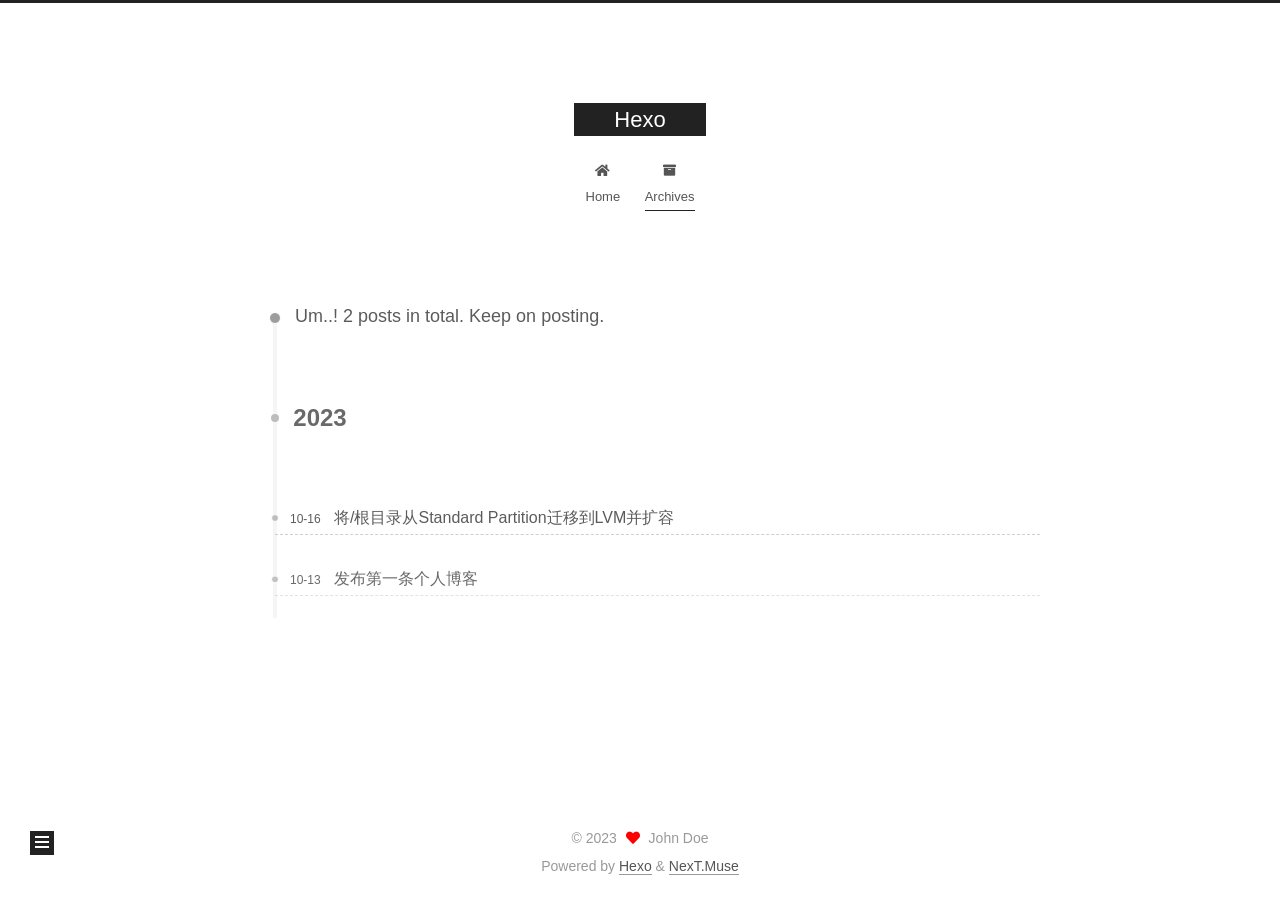
<file: archives/2023/index.html>
<!DOCTYPE html>
<html lang="en">
<head>
  <meta charset="UTF-8">
<meta name="viewport" content="width=device-width, initial-scale=1, maximum-scale=2">
<meta name="theme-color" content="#222">
<meta name="generator" content="Hexo 6.3.0">
  <link rel="apple-touch-icon" sizes="180x180" href="/images/apple-touch-icon-next.png">
  <link rel="icon" type="image/png" sizes="32x32" href="/images/favicon-32x32-next.png">
  <link rel="icon" type="image/png" sizes="16x16" href="/images/favicon-16x16-next.png">
  <link rel="mask-icon" href="/images/logo.svg" color="#222">

<link rel="stylesheet" href="/css/main.css">


<link rel="stylesheet" href="/lib/font-awesome/css/all.min.css">

<script id="hexo-configurations">
    var NexT = window.NexT || {};
    var CONFIG = {"hostname":"example.com","root":"/","scheme":"Muse","version":"7.8.0","exturl":false,"sidebar":{"position":"left","display":"post","padding":18,"offset":12,"onmobile":false},"copycode":{"enable":false,"show_result":false,"style":null},"back2top":{"enable":true,"sidebar":false,"scrollpercent":false},"bookmark":{"enable":false,"color":"#222","save":"auto"},"fancybox":false,"mediumzoom":false,"lazyload":false,"pangu":false,"comments":{"style":"tabs","active":null,"storage":true,"lazyload":false,"nav":null},"algolia":{"hits":{"per_page":10},"labels":{"input_placeholder":"Search for Posts","hits_empty":"We didn't find any results for the search: ${query}","hits_stats":"${hits} results found in ${time} ms"}},"localsearch":{"enable":false,"trigger":"auto","top_n_per_article":1,"unescape":false,"preload":false},"motion":{"enable":true,"async":false,"transition":{"post_block":"fadeIn","post_header":"slideDownIn","post_body":"slideDownIn","coll_header":"slideLeftIn","sidebar":"slideUpIn"}}};
  </script>

  <meta property="og:type" content="website">
<meta property="og:title" content="Hexo">
<meta property="og:url" content="http://example.com/archives/2023/index.html">
<meta property="og:site_name" content="Hexo">
<meta property="og:locale" content="en_US">
<meta property="article:author" content="John Doe">
<meta name="twitter:card" content="summary">

<link rel="canonical" href="http://example.com/archives/2023/">


<script id="page-configurations">
  // https://hexo.io/docs/variables.html
  CONFIG.page = {
    sidebar: "",
    isHome : false,
    isPost : false,
    lang   : 'en'
  };
</script>

  <title>Archive | Hexo</title>
  






  <noscript>
  <style>
  .use-motion .brand,
  .use-motion .menu-item,
  .sidebar-inner,
  .use-motion .post-block,
  .use-motion .pagination,
  .use-motion .comments,
  .use-motion .post-header,
  .use-motion .post-body,
  .use-motion .collection-header { opacity: initial; }

  .use-motion .site-title,
  .use-motion .site-subtitle {
    opacity: initial;
    top: initial;
  }

  .use-motion .logo-line-before i { left: initial; }
  .use-motion .logo-line-after i { right: initial; }
  </style>
</noscript>

</head>

<body itemscope itemtype="http://schema.org/WebPage">
  <div class="container use-motion">
    <div class="headband"></div>

    <header class="header" itemscope itemtype="http://schema.org/WPHeader">
      <div class="header-inner"><div class="site-brand-container">
  <div class="site-nav-toggle">
    <div class="toggle" aria-label="Toggle navigation bar">
      <span class="toggle-line toggle-line-first"></span>
      <span class="toggle-line toggle-line-middle"></span>
      <span class="toggle-line toggle-line-last"></span>
    </div>
  </div>

  <div class="site-meta">

    <a href="/" class="brand" rel="start">
      <span class="logo-line-before"><i></i></span>
      <h1 class="site-title">Hexo</h1>
      <span class="logo-line-after"><i></i></span>
    </a>
  </div>

  <div class="site-nav-right">
    <div class="toggle popup-trigger">
    </div>
  </div>
</div>




<nav class="site-nav">
  <ul id="menu" class="main-menu menu">
        <li class="menu-item menu-item-home">

    <a href="/" rel="section"><i class="fa fa-home fa-fw"></i>Home</a>

  </li>
        <li class="menu-item menu-item-archives">

    <a href="/archives/" rel="section"><i class="fa fa-archive fa-fw"></i>Archives</a>

  </li>
  </ul>
</nav>




</div>
    </header>

    
  <div class="back-to-top">
    <i class="fa fa-arrow-up"></i>
    <span>0%</span>
  </div>


    <main class="main">
      <div class="main-inner">
        <div class="content-wrap">
          

          <div class="content archive">
            

  
  
  
  <div class="post-block">
    <div class="posts-collapse">
      <div class="collection-title">
        <span class="collection-header">Um..! 2 posts in total. Keep on posting.</span>
      </div>

      
    <div class="collection-year">
      <span class="collection-header">2023</span>
    </div>

  <article itemscope itemtype="http://schema.org/Article">
    <header class="post-header">

      <div class="post-meta">
        <time itemprop="dateCreated"
              datetime="2023-10-16T13:53:46+08:00"
              content="2023-10-16">
          10-16
        </time>
      </div>

      <div class="post-title">
          <a class="post-title-link" href="/2023/10/16/%E5%B0%86%E6%A0%B9%E7%9B%AE%E5%BD%95%E4%BB%8E%E6%A0%87%E5%87%86%E5%88%86%E5%8C%BA%E8%BF%81%E7%A7%BB%E5%88%B0LVM%E5%B9%B6%E6%89%A9%E5%AE%B9%E7%A3%81%E7%9B%98/" itemprop="url">
            <span itemprop="name">将/根目录从Standard Partition迁移到LVM并扩容</span>
          </a>
      </div>

    </header>
  </article>

  <article itemscope itemtype="http://schema.org/Article">
    <header class="post-header">

      <div class="post-meta">
        <time itemprop="dateCreated"
              datetime="2023-10-13T09:36:25+08:00"
              content="2023-10-13">
          10-13
        </time>
      </div>

      <div class="post-title">
          <a class="post-title-link" href="/2023/10/13/%E5%8F%91%E5%B8%83%E7%AC%AC%E4%B8%80%E6%9D%A1%E4%B8%AA%E4%BA%BA%E5%8D%9A%E5%AE%A2/" itemprop="url">
            <span itemprop="name">发布第一条个人博客</span>
          </a>
      </div>

    </header>
  </article>


    </div>
  </div>
  
  
  

  



          </div>
          

<script>
  window.addEventListener('tabs:register', () => {
    let { activeClass } = CONFIG.comments;
    if (CONFIG.comments.storage) {
      activeClass = localStorage.getItem('comments_active') || activeClass;
    }
    if (activeClass) {
      let activeTab = document.querySelector(`a[href="#comment-${activeClass}"]`);
      if (activeTab) {
        activeTab.click();
      }
    }
  });
  if (CONFIG.comments.storage) {
    window.addEventListener('tabs:click', event => {
      if (!event.target.matches('.tabs-comment .tab-content .tab-pane')) return;
      let commentClass = event.target.classList[1];
      localStorage.setItem('comments_active', commentClass);
    });
  }
</script>

        </div>
          
  
  <div class="toggle sidebar-toggle">
    <span class="toggle-line toggle-line-first"></span>
    <span class="toggle-line toggle-line-middle"></span>
    <span class="toggle-line toggle-line-last"></span>
  </div>

  <aside class="sidebar">
    <div class="sidebar-inner">

      <ul class="sidebar-nav motion-element">
        <li class="sidebar-nav-toc">
          Table of Contents
        </li>
        <li class="sidebar-nav-overview">
          Overview
        </li>
      </ul>

      <!--noindex-->
      <div class="post-toc-wrap sidebar-panel">
      </div>
      <!--/noindex-->

      <div class="site-overview-wrap sidebar-panel">
        <div class="site-author motion-element" itemprop="author" itemscope itemtype="http://schema.org/Person">
  <p class="site-author-name" itemprop="name">John Doe</p>
  <div class="site-description" itemprop="description"></div>
</div>
<div class="site-state-wrap motion-element">
  <nav class="site-state">
      <div class="site-state-item site-state-posts">
          <a href="/archives/">
        
          <span class="site-state-item-count">2</span>
          <span class="site-state-item-name">posts</span>
        </a>
      </div>
  </nav>
</div>



      </div>

    </div>
  </aside>
  <div id="sidebar-dimmer"></div>


      </div>
    </main>

    <footer class="footer">
      <div class="footer-inner">
        

        

<div class="copyright">
  
  &copy; 
  <span itemprop="copyrightYear">2023</span>
  <span class="with-love">
    <i class="fa fa-heart"></i>
  </span>
  <span class="author" itemprop="copyrightHolder">John Doe</span>
</div>
  <div class="powered-by">Powered by <a href="https://hexo.io/" class="theme-link" rel="noopener" target="_blank">Hexo</a> & <a href="https://muse.theme-next.org/" class="theme-link" rel="noopener" target="_blank">NexT.Muse</a>
  </div>

        








      </div>
    </footer>
  </div>

  
  <script src="/lib/anime.min.js"></script>
  <script src="/lib/velocity/velocity.min.js"></script>
  <script src="/lib/velocity/velocity.ui.min.js"></script>

<script src="/js/utils.js"></script>

<script src="/js/motion.js"></script>


<script src="/js/schemes/muse.js"></script>


<script src="/js/next-boot.js"></script>




  















  

  

</body>
</html>
</file>
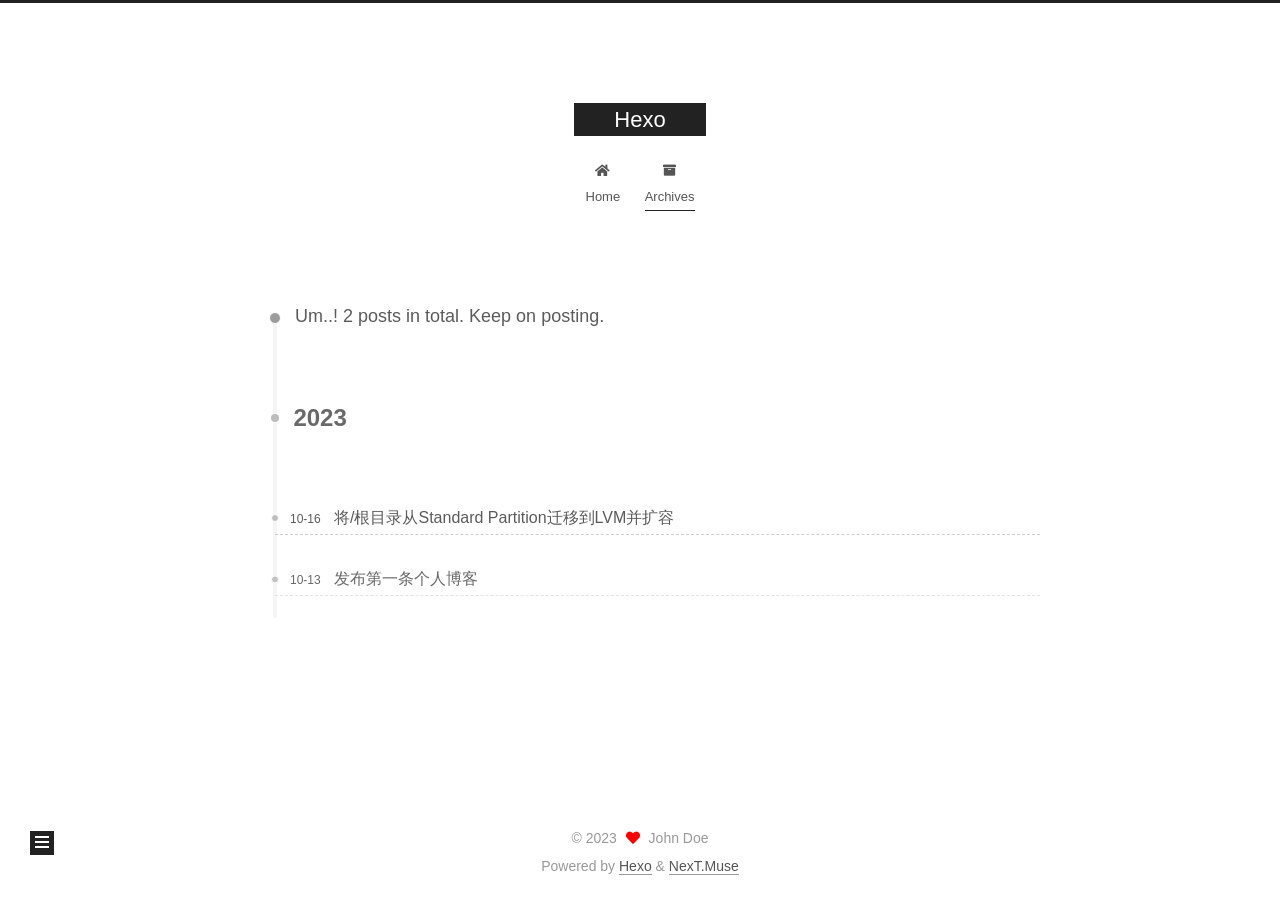
<file: archives/2023/10/index.html>
<!DOCTYPE html>
<html lang="en">
<head>
  <meta charset="UTF-8">
<meta name="viewport" content="width=device-width, initial-scale=1, maximum-scale=2">
<meta name="theme-color" content="#222">
<meta name="generator" content="Hexo 6.3.0">
  <link rel="apple-touch-icon" sizes="180x180" href="/images/apple-touch-icon-next.png">
  <link rel="icon" type="image/png" sizes="32x32" href="/images/favicon-32x32-next.png">
  <link rel="icon" type="image/png" sizes="16x16" href="/images/favicon-16x16-next.png">
  <link rel="mask-icon" href="/images/logo.svg" color="#222">

<link rel="stylesheet" href="/css/main.css">


<link rel="stylesheet" href="/lib/font-awesome/css/all.min.css">

<script id="hexo-configurations">
    var NexT = window.NexT || {};
    var CONFIG = {"hostname":"example.com","root":"/","scheme":"Muse","version":"7.8.0","exturl":false,"sidebar":{"position":"left","display":"post","padding":18,"offset":12,"onmobile":false},"copycode":{"enable":false,"show_result":false,"style":null},"back2top":{"enable":true,"sidebar":false,"scrollpercent":false},"bookmark":{"enable":false,"color":"#222","save":"auto"},"fancybox":false,"mediumzoom":false,"lazyload":false,"pangu":false,"comments":{"style":"tabs","active":null,"storage":true,"lazyload":false,"nav":null},"algolia":{"hits":{"per_page":10},"labels":{"input_placeholder":"Search for Posts","hits_empty":"We didn't find any results for the search: ${query}","hits_stats":"${hits} results found in ${time} ms"}},"localsearch":{"enable":false,"trigger":"auto","top_n_per_article":1,"unescape":false,"preload":false},"motion":{"enable":true,"async":false,"transition":{"post_block":"fadeIn","post_header":"slideDownIn","post_body":"slideDownIn","coll_header":"slideLeftIn","sidebar":"slideUpIn"}}};
  </script>

  <meta property="og:type" content="website">
<meta property="og:title" content="Hexo">
<meta property="og:url" content="http://example.com/archives/2023/10/index.html">
<meta property="og:site_name" content="Hexo">
<meta property="og:locale" content="en_US">
<meta property="article:author" content="John Doe">
<meta name="twitter:card" content="summary">

<link rel="canonical" href="http://example.com/archives/2023/10/">


<script id="page-configurations">
  // https://hexo.io/docs/variables.html
  CONFIG.page = {
    sidebar: "",
    isHome : false,
    isPost : false,
    lang   : 'en'
  };
</script>

  <title>Archive | Hexo</title>
  






  <noscript>
  <style>
  .use-motion .brand,
  .use-motion .menu-item,
  .sidebar-inner,
  .use-motion .post-block,
  .use-motion .pagination,
  .use-motion .comments,
  .use-motion .post-header,
  .use-motion .post-body,
  .use-motion .collection-header { opacity: initial; }

  .use-motion .site-title,
  .use-motion .site-subtitle {
    opacity: initial;
    top: initial;
  }

  .use-motion .logo-line-before i { left: initial; }
  .use-motion .logo-line-after i { right: initial; }
  </style>
</noscript>

</head>

<body itemscope itemtype="http://schema.org/WebPage">
  <div class="container use-motion">
    <div class="headband"></div>

    <header class="header" itemscope itemtype="http://schema.org/WPHeader">
      <div class="header-inner"><div class="site-brand-container">
  <div class="site-nav-toggle">
    <div class="toggle" aria-label="Toggle navigation bar">
      <span class="toggle-line toggle-line-first"></span>
      <span class="toggle-line toggle-line-middle"></span>
      <span class="toggle-line toggle-line-last"></span>
    </div>
  </div>

  <div class="site-meta">

    <a href="/" class="brand" rel="start">
      <span class="logo-line-before"><i></i></span>
      <h1 class="site-title">Hexo</h1>
      <span class="logo-line-after"><i></i></span>
    </a>
  </div>

  <div class="site-nav-right">
    <div class="toggle popup-trigger">
    </div>
  </div>
</div>




<nav class="site-nav">
  <ul id="menu" class="main-menu menu">
        <li class="menu-item menu-item-home">

    <a href="/" rel="section"><i class="fa fa-home fa-fw"></i>Home</a>

  </li>
        <li class="menu-item menu-item-archives">

    <a href="/archives/" rel="section"><i class="fa fa-archive fa-fw"></i>Archives</a>

  </li>
  </ul>
</nav>




</div>
    </header>

    
  <div class="back-to-top">
    <i class="fa fa-arrow-up"></i>
    <span>0%</span>
  </div>


    <main class="main">
      <div class="main-inner">
        <div class="content-wrap">
          

          <div class="content archive">
            

  
  
  
  <div class="post-block">
    <div class="posts-collapse">
      <div class="collection-title">
        <span class="collection-header">Um..! 2 posts in total. Keep on posting.</span>
      </div>

      
    <div class="collection-year">
      <span class="collection-header">2023</span>
    </div>

  <article itemscope itemtype="http://schema.org/Article">
    <header class="post-header">

      <div class="post-meta">
        <time itemprop="dateCreated"
              datetime="2023-10-16T13:53:46+08:00"
              content="2023-10-16">
          10-16
        </time>
      </div>

      <div class="post-title">
          <a class="post-title-link" href="/2023/10/16/%E5%B0%86%E6%A0%B9%E7%9B%AE%E5%BD%95%E4%BB%8E%E6%A0%87%E5%87%86%E5%88%86%E5%8C%BA%E8%BF%81%E7%A7%BB%E5%88%B0LVM%E5%B9%B6%E6%89%A9%E5%AE%B9%E7%A3%81%E7%9B%98/" itemprop="url">
            <span itemprop="name">将/根目录从Standard Partition迁移到LVM并扩容</span>
          </a>
      </div>

    </header>
  </article>

  <article itemscope itemtype="http://schema.org/Article">
    <header class="post-header">

      <div class="post-meta">
        <time itemprop="dateCreated"
              datetime="2023-10-13T09:36:25+08:00"
              content="2023-10-13">
          10-13
        </time>
      </div>

      <div class="post-title">
          <a class="post-title-link" href="/2023/10/13/%E5%8F%91%E5%B8%83%E7%AC%AC%E4%B8%80%E6%9D%A1%E4%B8%AA%E4%BA%BA%E5%8D%9A%E5%AE%A2/" itemprop="url">
            <span itemprop="name">发布第一条个人博客</span>
          </a>
      </div>

    </header>
  </article>


    </div>
  </div>
  
  
  

  



          </div>
          

<script>
  window.addEventListener('tabs:register', () => {
    let { activeClass } = CONFIG.comments;
    if (CONFIG.comments.storage) {
      activeClass = localStorage.getItem('comments_active') || activeClass;
    }
    if (activeClass) {
      let activeTab = document.querySelector(`a[href="#comment-${activeClass}"]`);
      if (activeTab) {
        activeTab.click();
      }
    }
  });
  if (CONFIG.comments.storage) {
    window.addEventListener('tabs:click', event => {
      if (!event.target.matches('.tabs-comment .tab-content .tab-pane')) return;
      let commentClass = event.target.classList[1];
      localStorage.setItem('comments_active', commentClass);
    });
  }
</script>

        </div>
          
  
  <div class="toggle sidebar-toggle">
    <span class="toggle-line toggle-line-first"></span>
    <span class="toggle-line toggle-line-middle"></span>
    <span class="toggle-line toggle-line-last"></span>
  </div>

  <aside class="sidebar">
    <div class="sidebar-inner">

      <ul class="sidebar-nav motion-element">
        <li class="sidebar-nav-toc">
          Table of Contents
        </li>
        <li class="sidebar-nav-overview">
          Overview
        </li>
      </ul>

      <!--noindex-->
      <div class="post-toc-wrap sidebar-panel">
      </div>
      <!--/noindex-->

      <div class="site-overview-wrap sidebar-panel">
        <div class="site-author motion-element" itemprop="author" itemscope itemtype="http://schema.org/Person">
  <p class="site-author-name" itemprop="name">John Doe</p>
  <div class="site-description" itemprop="description"></div>
</div>
<div class="site-state-wrap motion-element">
  <nav class="site-state">
      <div class="site-state-item site-state-posts">
          <a href="/archives/">
        
          <span class="site-state-item-count">2</span>
          <span class="site-state-item-name">posts</span>
        </a>
      </div>
  </nav>
</div>



      </div>

    </div>
  </aside>
  <div id="sidebar-dimmer"></div>


      </div>
    </main>

    <footer class="footer">
      <div class="footer-inner">
        

        

<div class="copyright">
  
  &copy; 
  <span itemprop="copyrightYear">2023</span>
  <span class="with-love">
    <i class="fa fa-heart"></i>
  </span>
  <span class="author" itemprop="copyrightHolder">John Doe</span>
</div>
  <div class="powered-by">Powered by <a href="https://hexo.io/" class="theme-link" rel="noopener" target="_blank">Hexo</a> & <a href="https://muse.theme-next.org/" class="theme-link" rel="noopener" target="_blank">NexT.Muse</a>
  </div>

        








      </div>
    </footer>
  </div>

  
  <script src="/lib/anime.min.js"></script>
  <script src="/lib/velocity/velocity.min.js"></script>
  <script src="/lib/velocity/velocity.ui.min.js"></script>

<script src="/js/utils.js"></script>

<script src="/js/motion.js"></script>


<script src="/js/schemes/muse.js"></script>


<script src="/js/next-boot.js"></script>




  















  

  

</body>
</html>
</file>
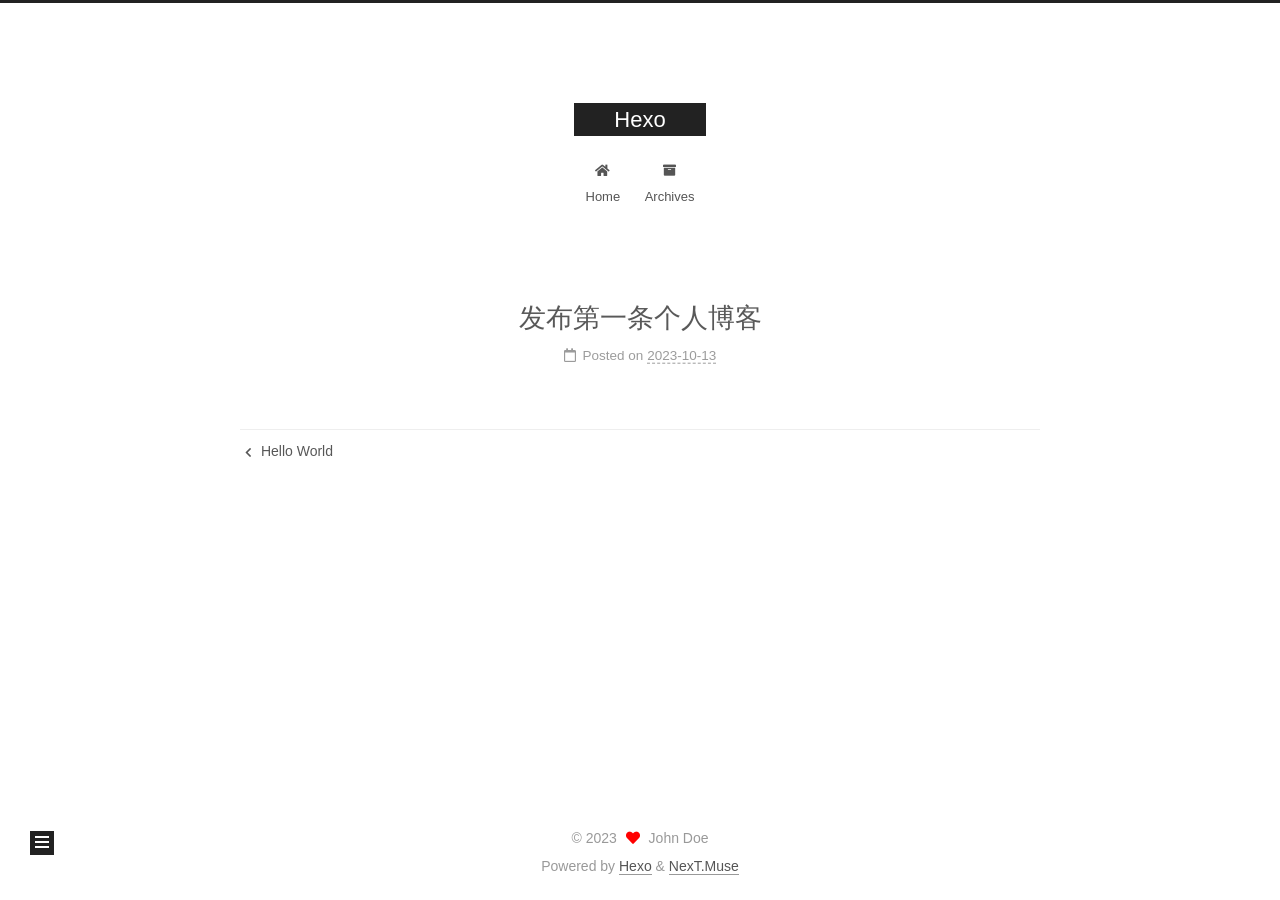
<file: 2023/10/13/title 发布第一条个人博客/index.html>
<!DOCTYPE html>
<html lang="en">
<head>
  <meta charset="UTF-8">
<meta name="viewport" content="width=device-width, initial-scale=1, maximum-scale=2">
<meta name="theme-color" content="#222">
<meta name="generator" content="Hexo 6.3.0">
  <link rel="apple-touch-icon" sizes="180x180" href="/images/apple-touch-icon-next.png">
  <link rel="icon" type="image/png" sizes="32x32" href="/images/favicon-32x32-next.png">
  <link rel="icon" type="image/png" sizes="16x16" href="/images/favicon-16x16-next.png">
  <link rel="mask-icon" href="/images/logo.svg" color="#222">

<link rel="stylesheet" href="/css/main.css">


<link rel="stylesheet" href="/lib/font-awesome/css/all.min.css">

<script id="hexo-configurations">
    var NexT = window.NexT || {};
    var CONFIG = {"hostname":"example.com","root":"/","scheme":"Muse","version":"7.8.0","exturl":false,"sidebar":{"position":"left","display":"post","padding":18,"offset":12,"onmobile":false},"copycode":{"enable":false,"show_result":false,"style":null},"back2top":{"enable":true,"sidebar":false,"scrollpercent":false},"bookmark":{"enable":false,"color":"#222","save":"auto"},"fancybox":false,"mediumzoom":false,"lazyload":false,"pangu":false,"comments":{"style":"tabs","active":null,"storage":true,"lazyload":false,"nav":null},"algolia":{"hits":{"per_page":10},"labels":{"input_placeholder":"Search for Posts","hits_empty":"We didn't find any results for the search: ${query}","hits_stats":"${hits} results found in ${time} ms"}},"localsearch":{"enable":false,"trigger":"auto","top_n_per_article":1,"unescape":false,"preload":false},"motion":{"enable":true,"async":false,"transition":{"post_block":"fadeIn","post_header":"slideDownIn","post_body":"slideDownIn","coll_header":"slideLeftIn","sidebar":"slideUpIn"}}};
  </script>

  <meta property="og:type" content="article">
<meta property="og:title" content="发布第一条个人博客">
<meta property="og:url" content="http://example.com/2023/10/13/title%20%E5%8F%91%E5%B8%83%E7%AC%AC%E4%B8%80%E6%9D%A1%E4%B8%AA%E4%BA%BA%E5%8D%9A%E5%AE%A2/index.html">
<meta property="og:site_name" content="Hexo">
<meta property="og:locale" content="en_US">
<meta property="article:published_time" content="2023-10-13T01:36:25.548Z">
<meta property="article:modified_time" content="2023-10-13T01:36:25.549Z">
<meta property="article:author" content="John Doe">
<meta name="twitter:card" content="summary">

<link rel="canonical" href="http://example.com/2023/10/13/title%20%E5%8F%91%E5%B8%83%E7%AC%AC%E4%B8%80%E6%9D%A1%E4%B8%AA%E4%BA%BA%E5%8D%9A%E5%AE%A2/">


<script id="page-configurations">
  // https://hexo.io/docs/variables.html
  CONFIG.page = {
    sidebar: "",
    isHome : false,
    isPost : true,
    lang   : 'en'
  };
</script>

  <title>发布第一条个人博客 | Hexo</title>
  






  <noscript>
  <style>
  .use-motion .brand,
  .use-motion .menu-item,
  .sidebar-inner,
  .use-motion .post-block,
  .use-motion .pagination,
  .use-motion .comments,
  .use-motion .post-header,
  .use-motion .post-body,
  .use-motion .collection-header { opacity: initial; }

  .use-motion .site-title,
  .use-motion .site-subtitle {
    opacity: initial;
    top: initial;
  }

  .use-motion .logo-line-before i { left: initial; }
  .use-motion .logo-line-after i { right: initial; }
  </style>
</noscript>

</head>

<body itemscope itemtype="http://schema.org/WebPage">
  <div class="container use-motion">
    <div class="headband"></div>

    <header class="header" itemscope itemtype="http://schema.org/WPHeader">
      <div class="header-inner"><div class="site-brand-container">
  <div class="site-nav-toggle">
    <div class="toggle" aria-label="Toggle navigation bar">
      <span class="toggle-line toggle-line-first"></span>
      <span class="toggle-line toggle-line-middle"></span>
      <span class="toggle-line toggle-line-last"></span>
    </div>
  </div>

  <div class="site-meta">

    <a href="/" class="brand" rel="start">
      <span class="logo-line-before"><i></i></span>
      <h1 class="site-title">Hexo</h1>
      <span class="logo-line-after"><i></i></span>
    </a>
  </div>

  <div class="site-nav-right">
    <div class="toggle popup-trigger">
    </div>
  </div>
</div>




<nav class="site-nav">
  <ul id="menu" class="main-menu menu">
        <li class="menu-item menu-item-home">

    <a href="/" rel="section"><i class="fa fa-home fa-fw"></i>Home</a>

  </li>
        <li class="menu-item menu-item-archives">

    <a href="/archives/" rel="section"><i class="fa fa-archive fa-fw"></i>Archives</a>

  </li>
  </ul>
</nav>




</div>
    </header>

    
  <div class="back-to-top">
    <i class="fa fa-arrow-up"></i>
    <span>0%</span>
  </div>


    <main class="main">
      <div class="main-inner">
        <div class="content-wrap">
          

          <div class="content post posts-expand">
            

    
  
  
  <article itemscope itemtype="http://schema.org/Article" class="post-block" lang="en">
    <link itemprop="mainEntityOfPage" href="http://example.com/2023/10/13/title%20%E5%8F%91%E5%B8%83%E7%AC%AC%E4%B8%80%E6%9D%A1%E4%B8%AA%E4%BA%BA%E5%8D%9A%E5%AE%A2/">

    <span hidden itemprop="author" itemscope itemtype="http://schema.org/Person">
      <meta itemprop="image" content="/images/avatar.gif">
      <meta itemprop="name" content="John Doe">
      <meta itemprop="description" content="">
    </span>

    <span hidden itemprop="publisher" itemscope itemtype="http://schema.org/Organization">
      <meta itemprop="name" content="Hexo">
    </span>
      <header class="post-header">
        <h1 class="post-title" itemprop="name headline">
          发布第一条个人博客
        </h1>

        <div class="post-meta">
            <span class="post-meta-item">
              <span class="post-meta-item-icon">
                <i class="far fa-calendar"></i>
              </span>
              <span class="post-meta-item-text">Posted on</span>

              <time title="Created: 2023-10-13 09:36:25" itemprop="dateCreated datePublished" datetime="2023-10-13T09:36:25+08:00">2023-10-13</time>
            </span>

          

        </div>
      </header>

    
    
    
    <div class="post-body" itemprop="articleBody">

      
        
    </div>

    
    
    

      <footer class="post-footer">

        


        
    <div class="post-nav">
      <div class="post-nav-item">
    <a href="/2023/10/13/hello-world/" rel="prev" title="Hello World">
      <i class="fa fa-chevron-left"></i> Hello World
    </a></div>
      <div class="post-nav-item"></div>
    </div>
      </footer>
    
  </article>
  
  
  



          </div>
          

<script>
  window.addEventListener('tabs:register', () => {
    let { activeClass } = CONFIG.comments;
    if (CONFIG.comments.storage) {
      activeClass = localStorage.getItem('comments_active') || activeClass;
    }
    if (activeClass) {
      let activeTab = document.querySelector(`a[href="#comment-${activeClass}"]`);
      if (activeTab) {
        activeTab.click();
      }
    }
  });
  if (CONFIG.comments.storage) {
    window.addEventListener('tabs:click', event => {
      if (!event.target.matches('.tabs-comment .tab-content .tab-pane')) return;
      let commentClass = event.target.classList[1];
      localStorage.setItem('comments_active', commentClass);
    });
  }
</script>

        </div>
          
  
  <div class="toggle sidebar-toggle">
    <span class="toggle-line toggle-line-first"></span>
    <span class="toggle-line toggle-line-middle"></span>
    <span class="toggle-line toggle-line-last"></span>
  </div>

  <aside class="sidebar">
    <div class="sidebar-inner">

      <ul class="sidebar-nav motion-element">
        <li class="sidebar-nav-toc">
          Table of Contents
        </li>
        <li class="sidebar-nav-overview">
          Overview
        </li>
      </ul>

      <!--noindex-->
      <div class="post-toc-wrap sidebar-panel">
      </div>
      <!--/noindex-->

      <div class="site-overview-wrap sidebar-panel">
        <div class="site-author motion-element" itemprop="author" itemscope itemtype="http://schema.org/Person">
  <p class="site-author-name" itemprop="name">John Doe</p>
  <div class="site-description" itemprop="description"></div>
</div>
<div class="site-state-wrap motion-element">
  <nav class="site-state">
      <div class="site-state-item site-state-posts">
          <a href="/archives/">
        
          <span class="site-state-item-count">2</span>
          <span class="site-state-item-name">posts</span>
        </a>
      </div>
  </nav>
</div>



      </div>

    </div>
  </aside>
  <div id="sidebar-dimmer"></div>


      </div>
    </main>

    <footer class="footer">
      <div class="footer-inner">
        

        

<div class="copyright">
  
  &copy; 
  <span itemprop="copyrightYear">2023</span>
  <span class="with-love">
    <i class="fa fa-heart"></i>
  </span>
  <span class="author" itemprop="copyrightHolder">John Doe</span>
</div>
  <div class="powered-by">Powered by <a href="https://hexo.io/" class="theme-link" rel="noopener" target="_blank">Hexo</a> & <a href="https://muse.theme-next.org/" class="theme-link" rel="noopener" target="_blank">NexT.Muse</a>
  </div>

        








      </div>
    </footer>
  </div>

  
  <script src="/lib/anime.min.js"></script>
  <script src="/lib/velocity/velocity.min.js"></script>
  <script src="/lib/velocity/velocity.ui.min.js"></script>

<script src="/js/utils.js"></script>

<script src="/js/motion.js"></script>


<script src="/js/schemes/muse.js"></script>


<script src="/js/next-boot.js"></script>




  















  

  

</body>
</html>
</file>
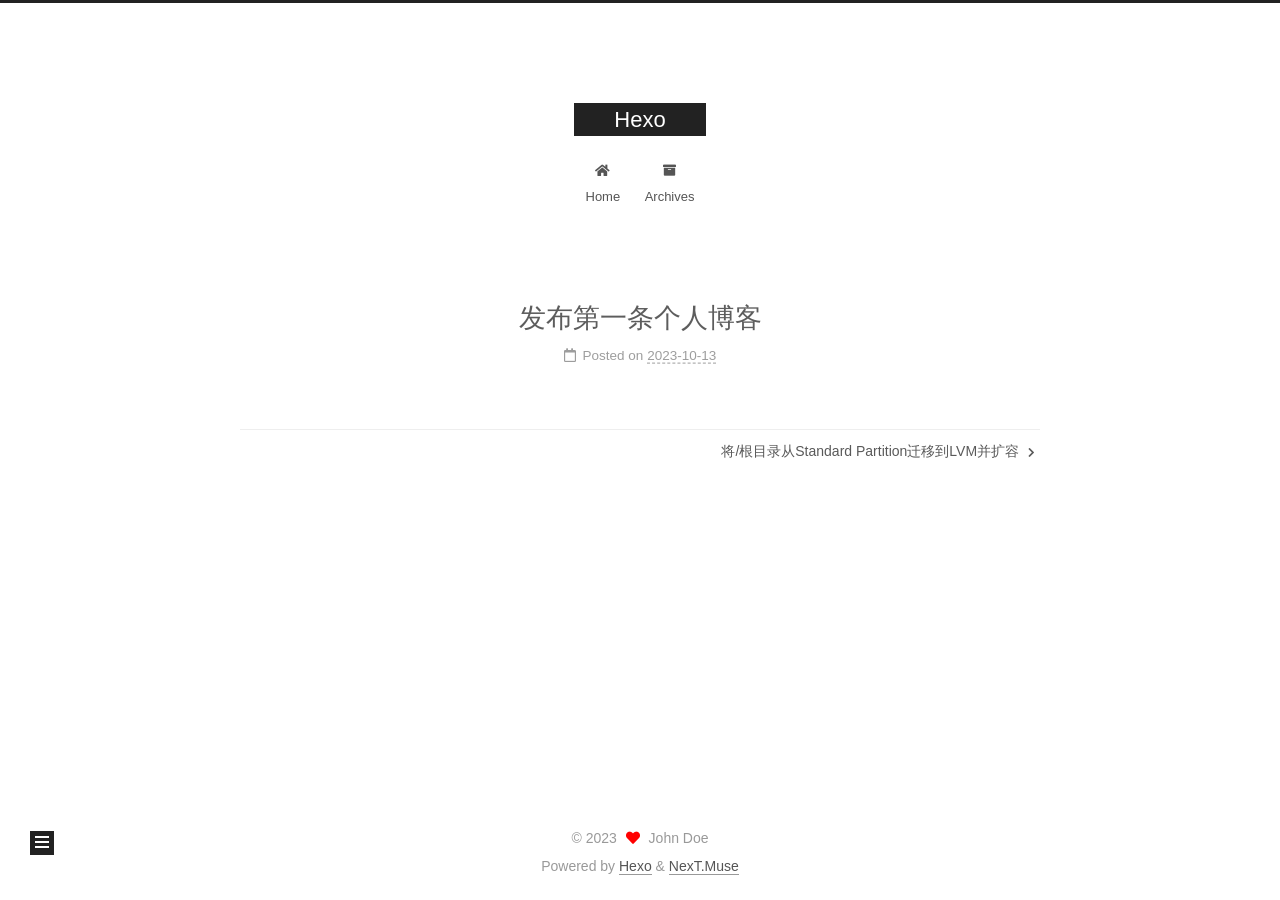
<file: 2023/10/13/发布第一条个人博客/index.html>
<!DOCTYPE html>
<html lang="en">
<head>
  <meta charset="UTF-8">
<meta name="viewport" content="width=device-width, initial-scale=1, maximum-scale=2">
<meta name="theme-color" content="#222">
<meta name="generator" content="Hexo 6.3.0">
  <link rel="apple-touch-icon" sizes="180x180" href="/images/apple-touch-icon-next.png">
  <link rel="icon" type="image/png" sizes="32x32" href="/images/favicon-32x32-next.png">
  <link rel="icon" type="image/png" sizes="16x16" href="/images/favicon-16x16-next.png">
  <link rel="mask-icon" href="/images/logo.svg" color="#222">

<link rel="stylesheet" href="/css/main.css">


<link rel="stylesheet" href="/lib/font-awesome/css/all.min.css">

<script id="hexo-configurations">
    var NexT = window.NexT || {};
    var CONFIG = {"hostname":"example.com","root":"/","scheme":"Muse","version":"7.8.0","exturl":false,"sidebar":{"position":"left","display":"post","padding":18,"offset":12,"onmobile":false},"copycode":{"enable":false,"show_result":false,"style":null},"back2top":{"enable":true,"sidebar":false,"scrollpercent":false},"bookmark":{"enable":false,"color":"#222","save":"auto"},"fancybox":false,"mediumzoom":false,"lazyload":false,"pangu":false,"comments":{"style":"tabs","active":null,"storage":true,"lazyload":false,"nav":null},"algolia":{"hits":{"per_page":10},"labels":{"input_placeholder":"Search for Posts","hits_empty":"We didn't find any results for the search: ${query}","hits_stats":"${hits} results found in ${time} ms"}},"localsearch":{"enable":false,"trigger":"auto","top_n_per_article":1,"unescape":false,"preload":false},"motion":{"enable":true,"async":false,"transition":{"post_block":"fadeIn","post_header":"slideDownIn","post_body":"slideDownIn","coll_header":"slideLeftIn","sidebar":"slideUpIn"}}};
  </script>

  <meta property="og:type" content="article">
<meta property="og:title" content="发布第一条个人博客">
<meta property="og:url" content="http://example.com/2023/10/13/%E5%8F%91%E5%B8%83%E7%AC%AC%E4%B8%80%E6%9D%A1%E4%B8%AA%E4%BA%BA%E5%8D%9A%E5%AE%A2/index.html">
<meta property="og:site_name" content="Hexo">
<meta property="og:locale" content="en_US">
<meta property="article:published_time" content="2023-10-13T01:36:25.548Z">
<meta property="article:modified_time" content="2023-10-13T01:36:25.549Z">
<meta property="article:author" content="John Doe">
<meta name="twitter:card" content="summary">

<link rel="canonical" href="http://example.com/2023/10/13/%E5%8F%91%E5%B8%83%E7%AC%AC%E4%B8%80%E6%9D%A1%E4%B8%AA%E4%BA%BA%E5%8D%9A%E5%AE%A2/">


<script id="page-configurations">
  // https://hexo.io/docs/variables.html
  CONFIG.page = {
    sidebar: "",
    isHome : false,
    isPost : true,
    lang   : 'en'
  };
</script>

  <title>发布第一条个人博客 | Hexo</title>
  






  <noscript>
  <style>
  .use-motion .brand,
  .use-motion .menu-item,
  .sidebar-inner,
  .use-motion .post-block,
  .use-motion .pagination,
  .use-motion .comments,
  .use-motion .post-header,
  .use-motion .post-body,
  .use-motion .collection-header { opacity: initial; }

  .use-motion .site-title,
  .use-motion .site-subtitle {
    opacity: initial;
    top: initial;
  }

  .use-motion .logo-line-before i { left: initial; }
  .use-motion .logo-line-after i { right: initial; }
  </style>
</noscript>

</head>

<body itemscope itemtype="http://schema.org/WebPage">
  <div class="container use-motion">
    <div class="headband"></div>

    <header class="header" itemscope itemtype="http://schema.org/WPHeader">
      <div class="header-inner"><div class="site-brand-container">
  <div class="site-nav-toggle">
    <div class="toggle" aria-label="Toggle navigation bar">
      <span class="toggle-line toggle-line-first"></span>
      <span class="toggle-line toggle-line-middle"></span>
      <span class="toggle-line toggle-line-last"></span>
    </div>
  </div>

  <div class="site-meta">

    <a href="/" class="brand" rel="start">
      <span class="logo-line-before"><i></i></span>
      <h1 class="site-title">Hexo</h1>
      <span class="logo-line-after"><i></i></span>
    </a>
  </div>

  <div class="site-nav-right">
    <div class="toggle popup-trigger">
    </div>
  </div>
</div>




<nav class="site-nav">
  <ul id="menu" class="main-menu menu">
        <li class="menu-item menu-item-home">

    <a href="/" rel="section"><i class="fa fa-home fa-fw"></i>Home</a>

  </li>
        <li class="menu-item menu-item-archives">

    <a href="/archives/" rel="section"><i class="fa fa-archive fa-fw"></i>Archives</a>

  </li>
  </ul>
</nav>




</div>
    </header>

    
  <div class="back-to-top">
    <i class="fa fa-arrow-up"></i>
    <span>0%</span>
  </div>


    <main class="main">
      <div class="main-inner">
        <div class="content-wrap">
          

          <div class="content post posts-expand">
            

    
  
  
  <article itemscope itemtype="http://schema.org/Article" class="post-block" lang="en">
    <link itemprop="mainEntityOfPage" href="http://example.com/2023/10/13/%E5%8F%91%E5%B8%83%E7%AC%AC%E4%B8%80%E6%9D%A1%E4%B8%AA%E4%BA%BA%E5%8D%9A%E5%AE%A2/">

    <span hidden itemprop="author" itemscope itemtype="http://schema.org/Person">
      <meta itemprop="image" content="/images/avatar.gif">
      <meta itemprop="name" content="John Doe">
      <meta itemprop="description" content="">
    </span>

    <span hidden itemprop="publisher" itemscope itemtype="http://schema.org/Organization">
      <meta itemprop="name" content="Hexo">
    </span>
      <header class="post-header">
        <h1 class="post-title" itemprop="name headline">
          发布第一条个人博客
        </h1>

        <div class="post-meta">
            <span class="post-meta-item">
              <span class="post-meta-item-icon">
                <i class="far fa-calendar"></i>
              </span>
              <span class="post-meta-item-text">Posted on</span>

              <time title="Created: 2023-10-13 09:36:25" itemprop="dateCreated datePublished" datetime="2023-10-13T09:36:25+08:00">2023-10-13</time>
            </span>

          

        </div>
      </header>

    
    
    
    <div class="post-body" itemprop="articleBody">

      
        
    </div>

    
    
    

      <footer class="post-footer">

        


        
    <div class="post-nav">
      <div class="post-nav-item"></div>
      <div class="post-nav-item">
    <a href="/2023/10/16/%E5%B0%86%E6%A0%B9%E7%9B%AE%E5%BD%95%E4%BB%8E%E6%A0%87%E5%87%86%E5%88%86%E5%8C%BA%E8%BF%81%E7%A7%BB%E5%88%B0LVM%E5%B9%B6%E6%89%A9%E5%AE%B9%E7%A3%81%E7%9B%98/" rel="next" title="将/根目录从Standard Partition迁移到LVM并扩容">
      将/根目录从Standard Partition迁移到LVM并扩容 <i class="fa fa-chevron-right"></i>
    </a></div>
    </div>
      </footer>
    
  </article>
  
  
  



          </div>
          

<script>
  window.addEventListener('tabs:register', () => {
    let { activeClass } = CONFIG.comments;
    if (CONFIG.comments.storage) {
      activeClass = localStorage.getItem('comments_active') || activeClass;
    }
    if (activeClass) {
      let activeTab = document.querySelector(`a[href="#comment-${activeClass}"]`);
      if (activeTab) {
        activeTab.click();
      }
    }
  });
  if (CONFIG.comments.storage) {
    window.addEventListener('tabs:click', event => {
      if (!event.target.matches('.tabs-comment .tab-content .tab-pane')) return;
      let commentClass = event.target.classList[1];
      localStorage.setItem('comments_active', commentClass);
    });
  }
</script>

        </div>
          
  
  <div class="toggle sidebar-toggle">
    <span class="toggle-line toggle-line-first"></span>
    <span class="toggle-line toggle-line-middle"></span>
    <span class="toggle-line toggle-line-last"></span>
  </div>

  <aside class="sidebar">
    <div class="sidebar-inner">

      <ul class="sidebar-nav motion-element">
        <li class="sidebar-nav-toc">
          Table of Contents
        </li>
        <li class="sidebar-nav-overview">
          Overview
        </li>
      </ul>

      <!--noindex-->
      <div class="post-toc-wrap sidebar-panel">
      </div>
      <!--/noindex-->

      <div class="site-overview-wrap sidebar-panel">
        <div class="site-author motion-element" itemprop="author" itemscope itemtype="http://schema.org/Person">
  <p class="site-author-name" itemprop="name">John Doe</p>
  <div class="site-description" itemprop="description"></div>
</div>
<div class="site-state-wrap motion-element">
  <nav class="site-state">
      <div class="site-state-item site-state-posts">
          <a href="/archives/">
        
          <span class="site-state-item-count">2</span>
          <span class="site-state-item-name">posts</span>
        </a>
      </div>
  </nav>
</div>



      </div>

    </div>
  </aside>
  <div id="sidebar-dimmer"></div>


      </div>
    </main>

    <footer class="footer">
      <div class="footer-inner">
        

        

<div class="copyright">
  
  &copy; 
  <span itemprop="copyrightYear">2023</span>
  <span class="with-love">
    <i class="fa fa-heart"></i>
  </span>
  <span class="author" itemprop="copyrightHolder">John Doe</span>
</div>
  <div class="powered-by">Powered by <a href="https://hexo.io/" class="theme-link" rel="noopener" target="_blank">Hexo</a> & <a href="https://muse.theme-next.org/" class="theme-link" rel="noopener" target="_blank">NexT.Muse</a>
  </div>

        








      </div>
    </footer>
  </div>

  
  <script src="/lib/anime.min.js"></script>
  <script src="/lib/velocity/velocity.min.js"></script>
  <script src="/lib/velocity/velocity.ui.min.js"></script>

<script src="/js/utils.js"></script>

<script src="/js/motion.js"></script>


<script src="/js/schemes/muse.js"></script>


<script src="/js/next-boot.js"></script>




  















  

  

</body>
</html>
</file>
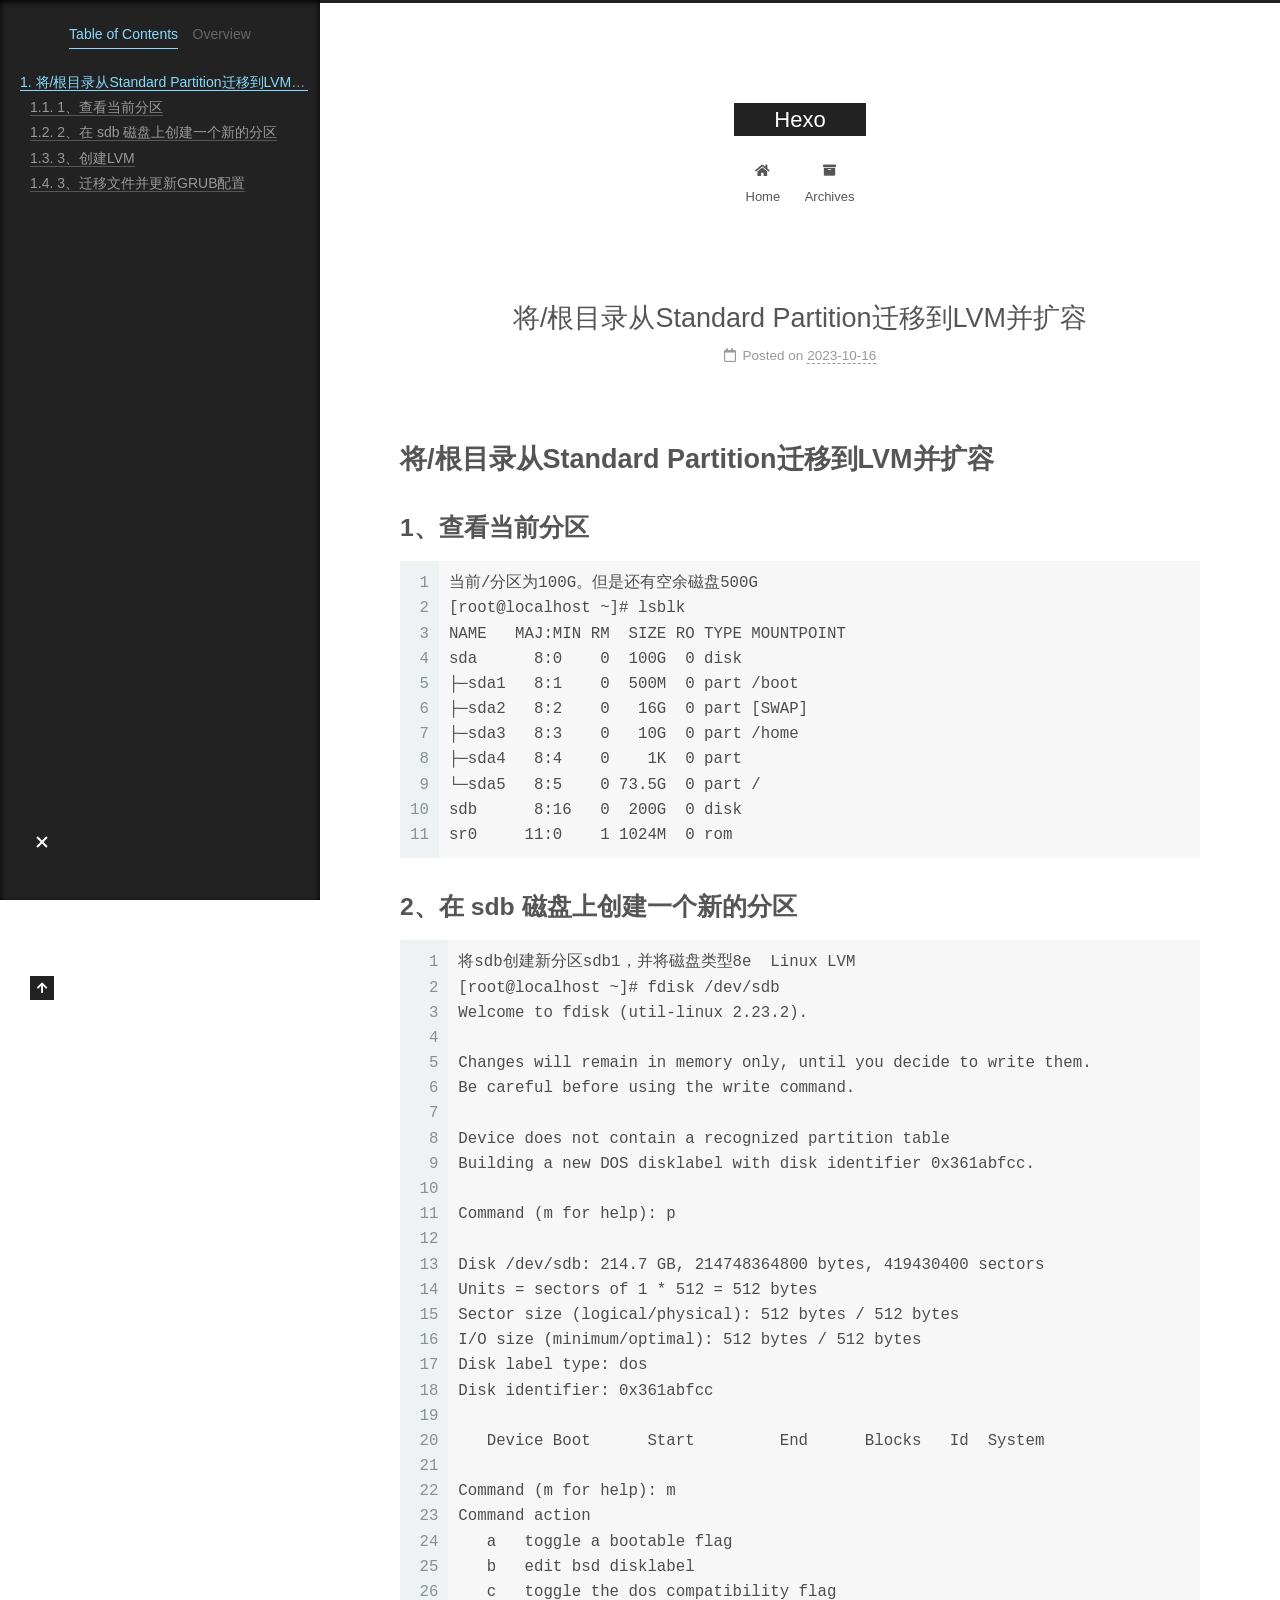
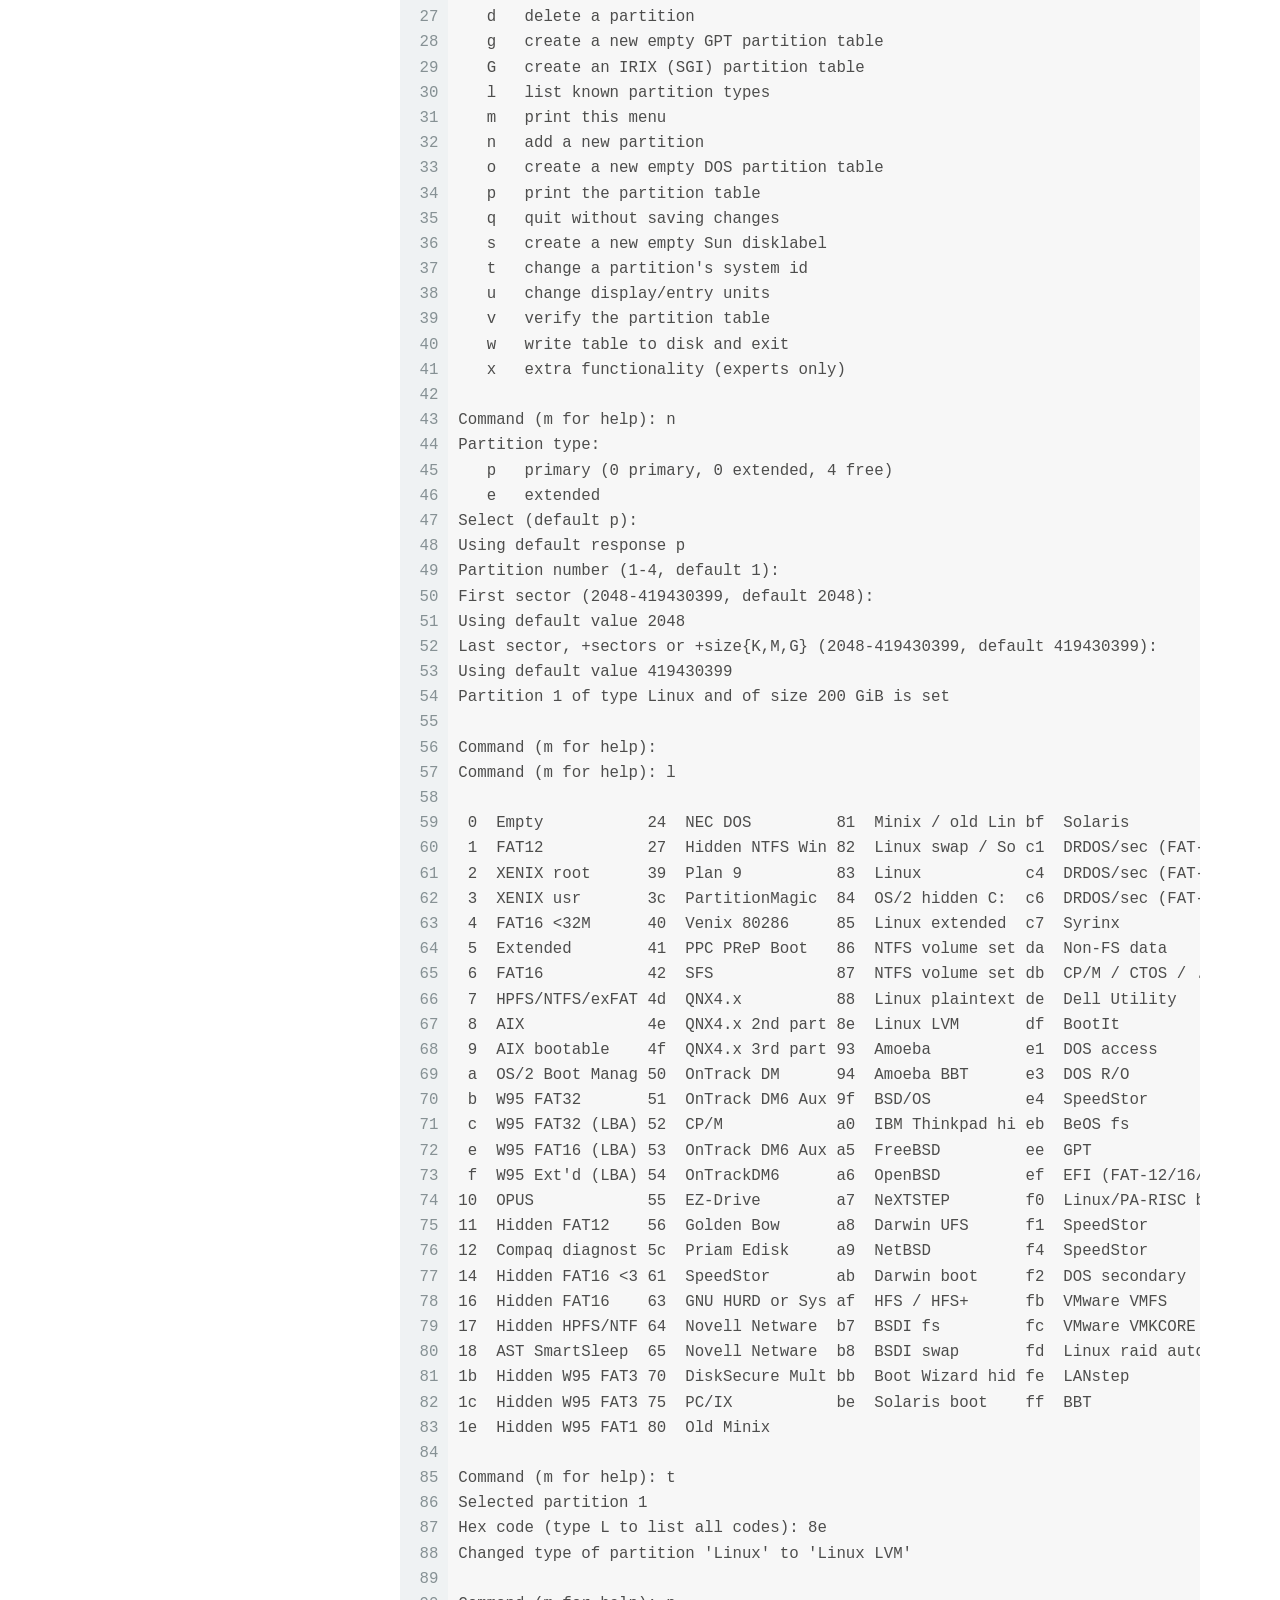
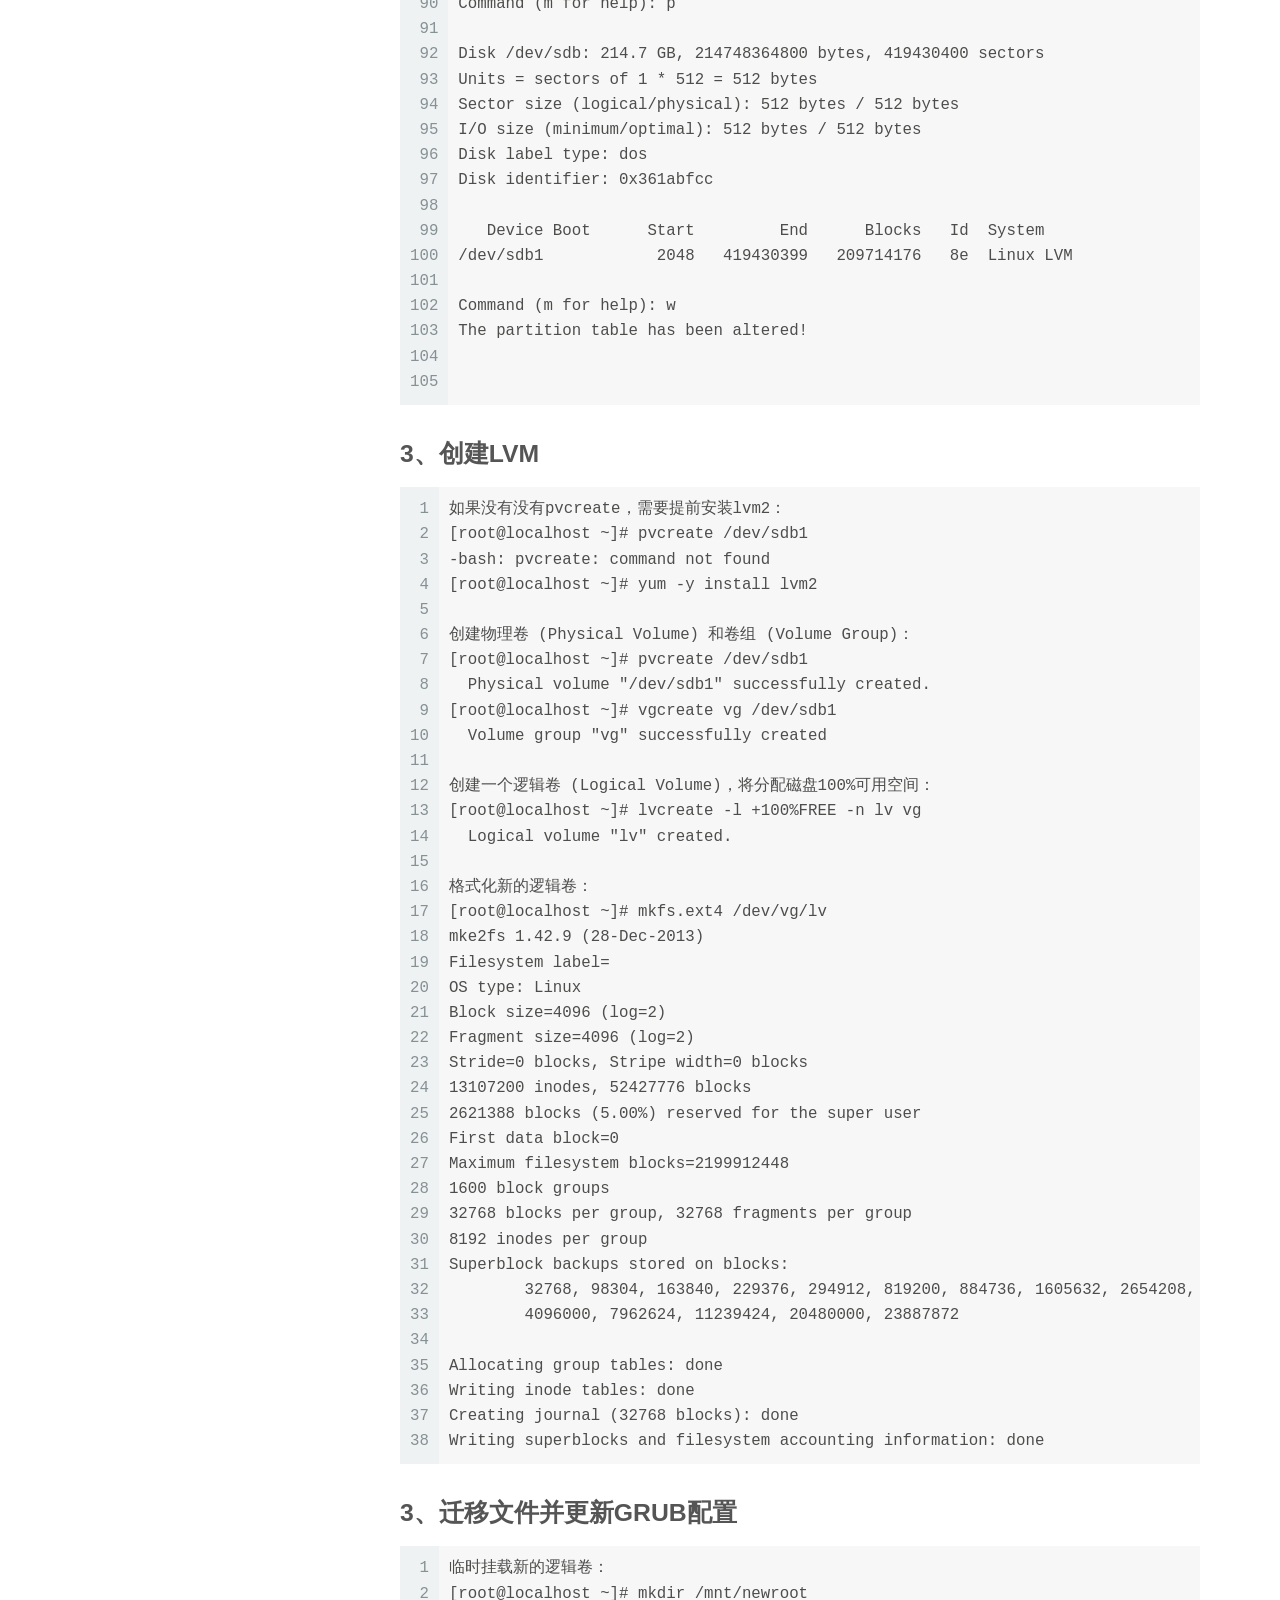
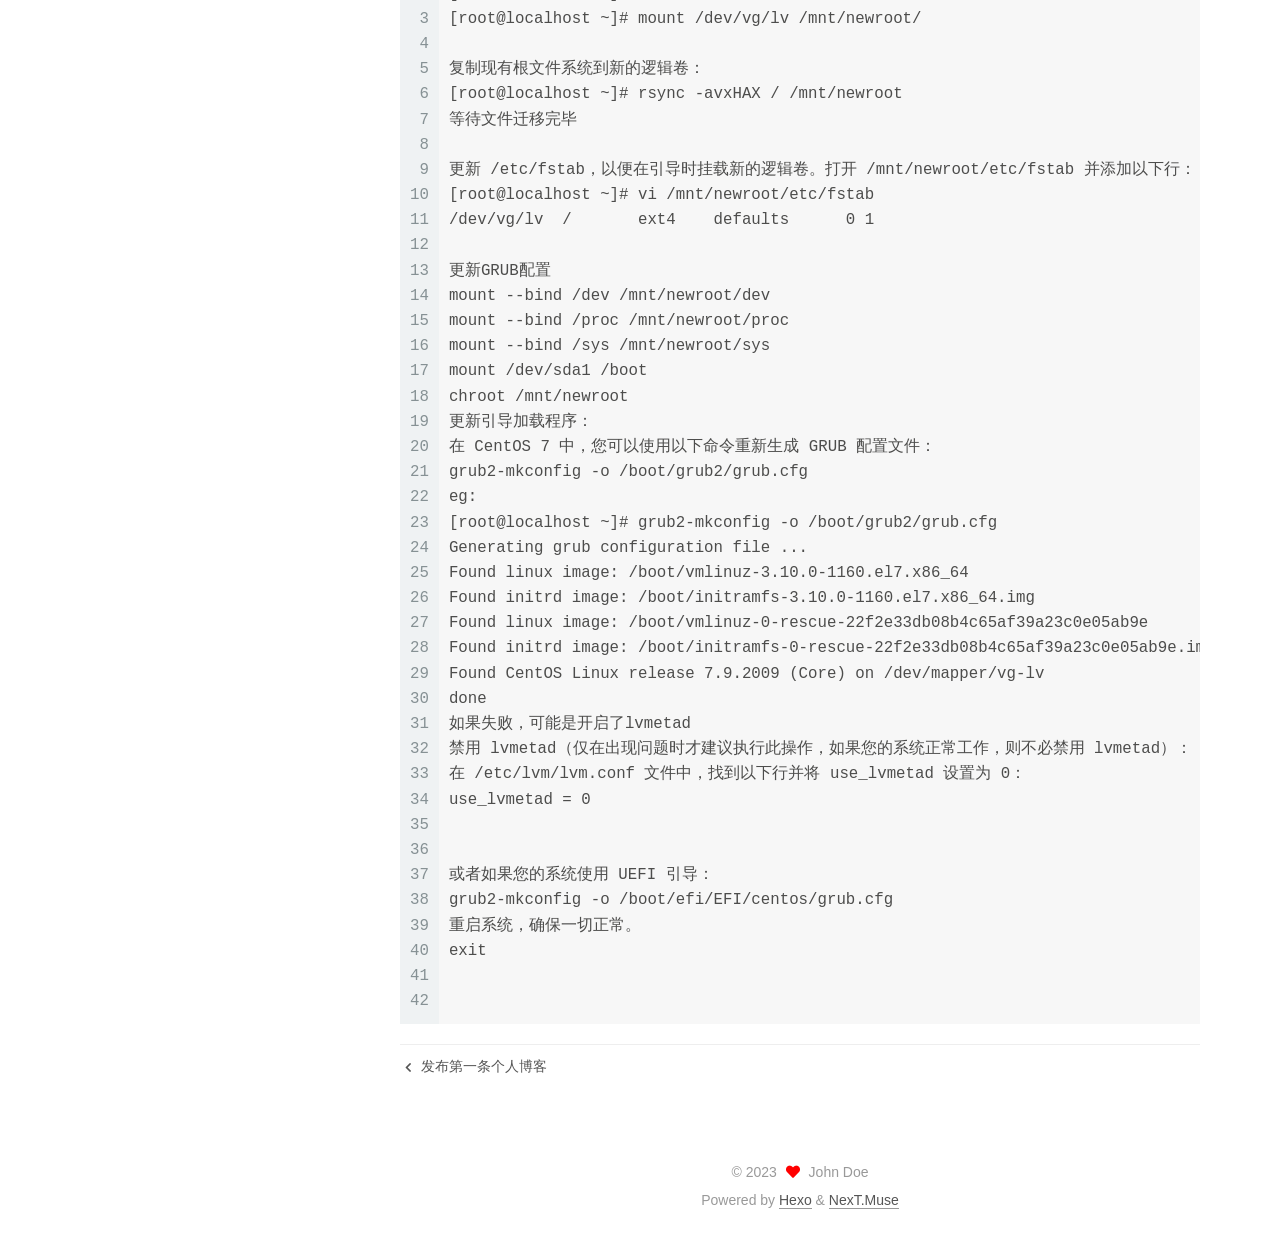
<file: 2023/10/16/将根目录从标准分区迁移到LVM并扩容磁盘/index.html>
<!DOCTYPE html>
<html lang="en">
<head>
  <meta charset="UTF-8">
<meta name="viewport" content="width=device-width, initial-scale=1, maximum-scale=2">
<meta name="theme-color" content="#222">
<meta name="generator" content="Hexo 6.3.0">
  <link rel="apple-touch-icon" sizes="180x180" href="/images/apple-touch-icon-next.png">
  <link rel="icon" type="image/png" sizes="32x32" href="/images/favicon-32x32-next.png">
  <link rel="icon" type="image/png" sizes="16x16" href="/images/favicon-16x16-next.png">
  <link rel="mask-icon" href="/images/logo.svg" color="#222">

<link rel="stylesheet" href="/css/main.css">


<link rel="stylesheet" href="/lib/font-awesome/css/all.min.css">

<script id="hexo-configurations">
    var NexT = window.NexT || {};
    var CONFIG = {"hostname":"example.com","root":"/","scheme":"Muse","version":"7.8.0","exturl":false,"sidebar":{"position":"left","display":"post","padding":18,"offset":12,"onmobile":false},"copycode":{"enable":false,"show_result":false,"style":null},"back2top":{"enable":true,"sidebar":false,"scrollpercent":false},"bookmark":{"enable":false,"color":"#222","save":"auto"},"fancybox":false,"mediumzoom":false,"lazyload":false,"pangu":false,"comments":{"style":"tabs","active":null,"storage":true,"lazyload":false,"nav":null},"algolia":{"hits":{"per_page":10},"labels":{"input_placeholder":"Search for Posts","hits_empty":"We didn't find any results for the search: ${query}","hits_stats":"${hits} results found in ${time} ms"}},"localsearch":{"enable":false,"trigger":"auto","top_n_per_article":1,"unescape":false,"preload":false},"motion":{"enable":true,"async":false,"transition":{"post_block":"fadeIn","post_header":"slideDownIn","post_body":"slideDownIn","coll_header":"slideLeftIn","sidebar":"slideUpIn"}}};
  </script>

  <meta name="description" content="将&#x2F;根目录从Standard Partition迁移到LVM并扩容1、查看当前分区1234567891011当前&#x2F;分区为100G。但是还有空余磁盘500G[root@localhost ~]# lsblk NAME   MAJ:MIN RM  SIZE RO TYPE MOUNTPOINTsda      8:0    0  100G  0 disk ├─sda1   8:1    0">
<meta property="og:type" content="article">
<meta property="og:title" content="将&#x2F;根目录从Standard Partition迁移到LVM并扩容">
<meta property="og:url" content="http://example.com/2023/10/16/%E5%B0%86%E6%A0%B9%E7%9B%AE%E5%BD%95%E4%BB%8E%E6%A0%87%E5%87%86%E5%88%86%E5%8C%BA%E8%BF%81%E7%A7%BB%E5%88%B0LVM%E5%B9%B6%E6%89%A9%E5%AE%B9%E7%A3%81%E7%9B%98/index.html">
<meta property="og:site_name" content="Hexo">
<meta property="og:description" content="将&#x2F;根目录从Standard Partition迁移到LVM并扩容1、查看当前分区1234567891011当前&#x2F;分区为100G。但是还有空余磁盘500G[root@localhost ~]# lsblk NAME   MAJ:MIN RM  SIZE RO TYPE MOUNTPOINTsda      8:0    0  100G  0 disk ├─sda1   8:1    0">
<meta property="og:locale" content="en_US">
<meta property="article:published_time" content="2023-10-16T05:53:46.440Z">
<meta property="article:modified_time" content="2023-10-16T10:36:01.658Z">
<meta property="article:author" content="John Doe">
<meta name="twitter:card" content="summary">

<link rel="canonical" href="http://example.com/2023/10/16/%E5%B0%86%E6%A0%B9%E7%9B%AE%E5%BD%95%E4%BB%8E%E6%A0%87%E5%87%86%E5%88%86%E5%8C%BA%E8%BF%81%E7%A7%BB%E5%88%B0LVM%E5%B9%B6%E6%89%A9%E5%AE%B9%E7%A3%81%E7%9B%98/">


<script id="page-configurations">
  // https://hexo.io/docs/variables.html
  CONFIG.page = {
    sidebar: "",
    isHome : false,
    isPost : true,
    lang   : 'en'
  };
</script>

  <title>将/根目录从Standard Partition迁移到LVM并扩容 | Hexo</title>
  






  <noscript>
  <style>
  .use-motion .brand,
  .use-motion .menu-item,
  .sidebar-inner,
  .use-motion .post-block,
  .use-motion .pagination,
  .use-motion .comments,
  .use-motion .post-header,
  .use-motion .post-body,
  .use-motion .collection-header { opacity: initial; }

  .use-motion .site-title,
  .use-motion .site-subtitle {
    opacity: initial;
    top: initial;
  }

  .use-motion .logo-line-before i { left: initial; }
  .use-motion .logo-line-after i { right: initial; }
  </style>
</noscript>

</head>

<body itemscope itemtype="http://schema.org/WebPage">
  <div class="container use-motion">
    <div class="headband"></div>

    <header class="header" itemscope itemtype="http://schema.org/WPHeader">
      <div class="header-inner"><div class="site-brand-container">
  <div class="site-nav-toggle">
    <div class="toggle" aria-label="Toggle navigation bar">
      <span class="toggle-line toggle-line-first"></span>
      <span class="toggle-line toggle-line-middle"></span>
      <span class="toggle-line toggle-line-last"></span>
    </div>
  </div>

  <div class="site-meta">

    <a href="/" class="brand" rel="start">
      <span class="logo-line-before"><i></i></span>
      <h1 class="site-title">Hexo</h1>
      <span class="logo-line-after"><i></i></span>
    </a>
  </div>

  <div class="site-nav-right">
    <div class="toggle popup-trigger">
    </div>
  </div>
</div>




<nav class="site-nav">
  <ul id="menu" class="main-menu menu">
        <li class="menu-item menu-item-home">

    <a href="/" rel="section"><i class="fa fa-home fa-fw"></i>Home</a>

  </li>
        <li class="menu-item menu-item-archives">

    <a href="/archives/" rel="section"><i class="fa fa-archive fa-fw"></i>Archives</a>

  </li>
  </ul>
</nav>




</div>
    </header>

    
  <div class="back-to-top">
    <i class="fa fa-arrow-up"></i>
    <span>0%</span>
  </div>


    <main class="main">
      <div class="main-inner">
        <div class="content-wrap">
          

          <div class="content post posts-expand">
            

    
  
  
  <article itemscope itemtype="http://schema.org/Article" class="post-block" lang="en">
    <link itemprop="mainEntityOfPage" href="http://example.com/2023/10/16/%E5%B0%86%E6%A0%B9%E7%9B%AE%E5%BD%95%E4%BB%8E%E6%A0%87%E5%87%86%E5%88%86%E5%8C%BA%E8%BF%81%E7%A7%BB%E5%88%B0LVM%E5%B9%B6%E6%89%A9%E5%AE%B9%E7%A3%81%E7%9B%98/">

    <span hidden itemprop="author" itemscope itemtype="http://schema.org/Person">
      <meta itemprop="image" content="/images/avatar.gif">
      <meta itemprop="name" content="John Doe">
      <meta itemprop="description" content="">
    </span>

    <span hidden itemprop="publisher" itemscope itemtype="http://schema.org/Organization">
      <meta itemprop="name" content="Hexo">
    </span>
      <header class="post-header">
        <h1 class="post-title" itemprop="name headline">
          将/根目录从Standard Partition迁移到LVM并扩容
        </h1>

        <div class="post-meta">
            <span class="post-meta-item">
              <span class="post-meta-item-icon">
                <i class="far fa-calendar"></i>
              </span>
              <span class="post-meta-item-text">Posted on</span>
              

              <time title="Created: 2023-10-16 13:53:46 / Modified: 18:36:01" itemprop="dateCreated datePublished" datetime="2023-10-16T13:53:46+08:00">2023-10-16</time>
            </span>

          

        </div>
      </header>

    
    
    
    <div class="post-body" itemprop="articleBody">

      
        <h1 id="将-根目录从Standard-Partition迁移到LVM并扩容"><a href="#将-根目录从Standard-Partition迁移到LVM并扩容" class="headerlink" title="将&#x2F;根目录从Standard Partition迁移到LVM并扩容"></a>将&#x2F;根目录从Standard Partition迁移到LVM并扩容</h1><h2 id="1、查看当前分区"><a href="#1、查看当前分区" class="headerlink" title="1、查看当前分区"></a>1、查看当前分区</h2><figure class="highlight shell"><table><tr><td class="gutter"><pre><span class="line">1</span><br><span class="line">2</span><br><span class="line">3</span><br><span class="line">4</span><br><span class="line">5</span><br><span class="line">6</span><br><span class="line">7</span><br><span class="line">8</span><br><span class="line">9</span><br><span class="line">10</span><br><span class="line">11</span><br></pre></td><td class="code"><pre><span class="line">当前/分区为100G。但是还有空余磁盘500G</span><br><span class="line">[root@localhost ~]# lsblk </span><br><span class="line">NAME   MAJ:MIN RM  SIZE RO TYPE MOUNTPOINT</span><br><span class="line">sda      8:0    0  100G  0 disk </span><br><span class="line">├─sda1   8:1    0  500M  0 part /boot</span><br><span class="line">├─sda2   8:2    0   16G  0 part [SWAP]</span><br><span class="line">├─sda3   8:3    0   10G  0 part /home</span><br><span class="line">├─sda4   8:4    0    1K  0 part </span><br><span class="line">└─sda5   8:5    0 73.5G  0 part /</span><br><span class="line">sdb      8:16   0  200G  0 disk </span><br><span class="line">sr0     11:0    1 1024M  0 rom  </span><br></pre></td></tr></table></figure>



<h2 id="2、在-sdb-磁盘上创建一个新的分区"><a href="#2、在-sdb-磁盘上创建一个新的分区" class="headerlink" title="2、在 sdb 磁盘上创建一个新的分区"></a>2、在 sdb 磁盘上创建一个新的分区</h2><figure class="highlight shell"><table><tr><td class="gutter"><pre><span class="line">1</span><br><span class="line">2</span><br><span class="line">3</span><br><span class="line">4</span><br><span class="line">5</span><br><span class="line">6</span><br><span class="line">7</span><br><span class="line">8</span><br><span class="line">9</span><br><span class="line">10</span><br><span class="line">11</span><br><span class="line">12</span><br><span class="line">13</span><br><span class="line">14</span><br><span class="line">15</span><br><span class="line">16</span><br><span class="line">17</span><br><span class="line">18</span><br><span class="line">19</span><br><span class="line">20</span><br><span class="line">21</span><br><span class="line">22</span><br><span class="line">23</span><br><span class="line">24</span><br><span class="line">25</span><br><span class="line">26</span><br><span class="line">27</span><br><span class="line">28</span><br><span class="line">29</span><br><span class="line">30</span><br><span class="line">31</span><br><span class="line">32</span><br><span class="line">33</span><br><span class="line">34</span><br><span class="line">35</span><br><span class="line">36</span><br><span class="line">37</span><br><span class="line">38</span><br><span class="line">39</span><br><span class="line">40</span><br><span class="line">41</span><br><span class="line">42</span><br><span class="line">43</span><br><span class="line">44</span><br><span class="line">45</span><br><span class="line">46</span><br><span class="line">47</span><br><span class="line">48</span><br><span class="line">49</span><br><span class="line">50</span><br><span class="line">51</span><br><span class="line">52</span><br><span class="line">53</span><br><span class="line">54</span><br><span class="line">55</span><br><span class="line">56</span><br><span class="line">57</span><br><span class="line">58</span><br><span class="line">59</span><br><span class="line">60</span><br><span class="line">61</span><br><span class="line">62</span><br><span class="line">63</span><br><span class="line">64</span><br><span class="line">65</span><br><span class="line">66</span><br><span class="line">67</span><br><span class="line">68</span><br><span class="line">69</span><br><span class="line">70</span><br><span class="line">71</span><br><span class="line">72</span><br><span class="line">73</span><br><span class="line">74</span><br><span class="line">75</span><br><span class="line">76</span><br><span class="line">77</span><br><span class="line">78</span><br><span class="line">79</span><br><span class="line">80</span><br><span class="line">81</span><br><span class="line">82</span><br><span class="line">83</span><br><span class="line">84</span><br><span class="line">85</span><br><span class="line">86</span><br><span class="line">87</span><br><span class="line">88</span><br><span class="line">89</span><br><span class="line">90</span><br><span class="line">91</span><br><span class="line">92</span><br><span class="line">93</span><br><span class="line">94</span><br><span class="line">95</span><br><span class="line">96</span><br><span class="line">97</span><br><span class="line">98</span><br><span class="line">99</span><br><span class="line">100</span><br><span class="line">101</span><br><span class="line">102</span><br><span class="line">103</span><br><span class="line">104</span><br><span class="line">105</span><br></pre></td><td class="code"><pre><span class="line">将sdb创建新分区sdb1，并将磁盘类型8e  Linux LVM</span><br><span class="line">[root@localhost ~]# fdisk /dev/sdb </span><br><span class="line">Welcome to fdisk (util-linux 2.23.2).</span><br><span class="line"></span><br><span class="line">Changes will remain in memory only, until you decide to write them.</span><br><span class="line">Be careful before using the write command.</span><br><span class="line"></span><br><span class="line">Device does not contain a recognized partition table</span><br><span class="line">Building a new DOS disklabel with disk identifier 0x361abfcc.</span><br><span class="line"></span><br><span class="line">Command (m for help): p</span><br><span class="line"></span><br><span class="line">Disk /dev/sdb: 214.7 GB, 214748364800 bytes, 419430400 sectors</span><br><span class="line">Units = sectors of 1 * 512 = 512 bytes</span><br><span class="line">Sector size (logical/physical): 512 bytes / 512 bytes</span><br><span class="line">I/O size (minimum/optimal): 512 bytes / 512 bytes</span><br><span class="line">Disk label type: dos</span><br><span class="line">Disk identifier: 0x361abfcc</span><br><span class="line"></span><br><span class="line">   Device Boot      Start         End      Blocks   Id  System</span><br><span class="line"></span><br><span class="line">Command (m for help): m</span><br><span class="line">Command action</span><br><span class="line">   a   toggle a bootable flag</span><br><span class="line">   b   edit bsd disklabel</span><br><span class="line">   c   toggle the dos compatibility flag</span><br><span class="line">   d   delete a partition</span><br><span class="line">   g   create a new empty GPT partition table</span><br><span class="line">   G   create an IRIX (SGI) partition table</span><br><span class="line">   l   list known partition types</span><br><span class="line">   m   print this menu</span><br><span class="line">   n   add a new partition</span><br><span class="line">   o   create a new empty DOS partition table</span><br><span class="line">   p   print the partition table</span><br><span class="line">   q   quit without saving changes</span><br><span class="line">   s   create a new empty Sun disklabel</span><br><span class="line">   t   change a partition&#x27;s system id</span><br><span class="line">   u   change display/entry units</span><br><span class="line">   v   verify the partition table</span><br><span class="line">   w   write table to disk and exit</span><br><span class="line">   x   extra functionality (experts only)</span><br><span class="line"></span><br><span class="line">Command (m for help): n</span><br><span class="line">Partition type:</span><br><span class="line">   p   primary (0 primary, 0 extended, 4 free)</span><br><span class="line">   e   extended</span><br><span class="line">Select (default p): </span><br><span class="line">Using default response p</span><br><span class="line">Partition number (1-4, default 1): </span><br><span class="line">First sector (2048-419430399, default 2048): </span><br><span class="line">Using default value 2048</span><br><span class="line">Last sector, +sectors or +size&#123;K,M,G&#125; (2048-419430399, default 419430399): </span><br><span class="line">Using default value 419430399</span><br><span class="line">Partition 1 of type Linux and of size 200 GiB is set</span><br><span class="line"></span><br><span class="line">Command (m for help): </span><br><span class="line">Command (m for help): l</span><br><span class="line"></span><br><span class="line"> 0  Empty           24  NEC DOS         81  Minix / old Lin bf  Solaris        </span><br><span class="line"> 1  FAT12           27  Hidden NTFS Win 82  Linux swap / So c1  DRDOS/sec (FAT-</span><br><span class="line"> 2  XENIX root      39  Plan 9          83  Linux           c4  DRDOS/sec (FAT-</span><br><span class="line"> 3  XENIX usr       3c  PartitionMagic  84  OS/2 hidden C:  c6  DRDOS/sec (FAT-</span><br><span class="line"> 4  FAT16 &lt;32M      40  Venix 80286     85  Linux extended  c7  Syrinx         </span><br><span class="line"> 5  Extended        41  PPC PReP Boot   86  NTFS volume set da  Non-FS data    </span><br><span class="line"> 6  FAT16           42  SFS             87  NTFS volume set db  CP/M / CTOS / .</span><br><span class="line"> 7  HPFS/NTFS/exFAT 4d  QNX4.x          88  Linux plaintext de  Dell Utility   </span><br><span class="line"> 8  AIX             4e  QNX4.x 2nd part 8e  Linux LVM       df  BootIt         </span><br><span class="line"> 9  AIX bootable    4f  QNX4.x 3rd part 93  Amoeba          e1  DOS access     </span><br><span class="line"> a  OS/2 Boot Manag 50  OnTrack DM      94  Amoeba BBT      e3  DOS R/O        </span><br><span class="line"> b  W95 FAT32       51  OnTrack DM6 Aux 9f  BSD/OS          e4  SpeedStor      </span><br><span class="line"> c  W95 FAT32 (LBA) 52  CP/M            a0  IBM Thinkpad hi eb  BeOS fs        </span><br><span class="line"> e  W95 FAT16 (LBA) 53  OnTrack DM6 Aux a5  FreeBSD         ee  GPT            </span><br><span class="line"> f  W95 Ext&#x27;d (LBA) 54  OnTrackDM6      a6  OpenBSD         ef  EFI (FAT-12/16/</span><br><span class="line">10  OPUS            55  EZ-Drive        a7  NeXTSTEP        f0  Linux/PA-RISC b</span><br><span class="line">11  Hidden FAT12    56  Golden Bow      a8  Darwin UFS      f1  SpeedStor      </span><br><span class="line">12  Compaq diagnost 5c  Priam Edisk     a9  NetBSD          f4  SpeedStor      </span><br><span class="line">14  Hidden FAT16 &lt;3 61  SpeedStor       ab  Darwin boot     f2  DOS secondary  </span><br><span class="line">16  Hidden FAT16    63  GNU HURD or Sys af  HFS / HFS+      fb  VMware VMFS    </span><br><span class="line">17  Hidden HPFS/NTF 64  Novell Netware  b7  BSDI fs         fc  VMware VMKCORE </span><br><span class="line">18  AST SmartSleep  65  Novell Netware  b8  BSDI swap       fd  Linux raid auto</span><br><span class="line">1b  Hidden W95 FAT3 70  DiskSecure Mult bb  Boot Wizard hid fe  LANstep        </span><br><span class="line">1c  Hidden W95 FAT3 75  PC/IX           be  Solaris boot    ff  BBT            </span><br><span class="line">1e  Hidden W95 FAT1 80  Old Minix      </span><br><span class="line"></span><br><span class="line">Command (m for help): t</span><br><span class="line">Selected partition 1</span><br><span class="line">Hex code (type L to list all codes): 8e</span><br><span class="line">Changed type of partition &#x27;Linux&#x27; to &#x27;Linux LVM&#x27;</span><br><span class="line"></span><br><span class="line">Command (m for help): p</span><br><span class="line"></span><br><span class="line">Disk /dev/sdb: 214.7 GB, 214748364800 bytes, 419430400 sectors</span><br><span class="line">Units = sectors of 1 * 512 = 512 bytes</span><br><span class="line">Sector size (logical/physical): 512 bytes / 512 bytes</span><br><span class="line">I/O size (minimum/optimal): 512 bytes / 512 bytes</span><br><span class="line">Disk label type: dos</span><br><span class="line">Disk identifier: 0x361abfcc</span><br><span class="line"></span><br><span class="line">   Device Boot      Start         End      Blocks   Id  System</span><br><span class="line">/dev/sdb1            2048   419430399   209714176   8e  Linux LVM</span><br><span class="line"></span><br><span class="line">Command (m for help): w</span><br><span class="line">The partition table has been altered!</span><br><span class="line"></span><br><span class="line"></span><br></pre></td></tr></table></figure>



<h2 id="3、创建LVM"><a href="#3、创建LVM" class="headerlink" title="3、创建LVM"></a>3、创建LVM</h2><figure class="highlight shell"><table><tr><td class="gutter"><pre><span class="line">1</span><br><span class="line">2</span><br><span class="line">3</span><br><span class="line">4</span><br><span class="line">5</span><br><span class="line">6</span><br><span class="line">7</span><br><span class="line">8</span><br><span class="line">9</span><br><span class="line">10</span><br><span class="line">11</span><br><span class="line">12</span><br><span class="line">13</span><br><span class="line">14</span><br><span class="line">15</span><br><span class="line">16</span><br><span class="line">17</span><br><span class="line">18</span><br><span class="line">19</span><br><span class="line">20</span><br><span class="line">21</span><br><span class="line">22</span><br><span class="line">23</span><br><span class="line">24</span><br><span class="line">25</span><br><span class="line">26</span><br><span class="line">27</span><br><span class="line">28</span><br><span class="line">29</span><br><span class="line">30</span><br><span class="line">31</span><br><span class="line">32</span><br><span class="line">33</span><br><span class="line">34</span><br><span class="line">35</span><br><span class="line">36</span><br><span class="line">37</span><br><span class="line">38</span><br></pre></td><td class="code"><pre><span class="line">如果没有没有pvcreate，需要提前安装lvm2：</span><br><span class="line">[root@localhost ~]# pvcreate /dev/sdb1</span><br><span class="line">-bash: pvcreate: command not found</span><br><span class="line">[root@localhost ~]# yum -y install lvm2</span><br><span class="line"></span><br><span class="line">创建物理卷 (Physical Volume) 和卷组 (Volume Group)：</span><br><span class="line">[root@localhost ~]# pvcreate /dev/sdb1 </span><br><span class="line">  Physical volume &quot;/dev/sdb1&quot; successfully created.</span><br><span class="line">[root@localhost ~]# vgcreate vg /dev/sdb1</span><br><span class="line">  Volume group &quot;vg&quot; successfully created</span><br><span class="line">  </span><br><span class="line">创建一个逻辑卷 (Logical Volume)，将分配磁盘100%可用空间：</span><br><span class="line">[root@localhost ~]# lvcreate -l +100%FREE -n lv vg</span><br><span class="line">  Logical volume &quot;lv&quot; created.</span><br><span class="line">  </span><br><span class="line">格式化新的逻辑卷：</span><br><span class="line">[root@localhost ~]# mkfs.ext4 /dev/vg/lv</span><br><span class="line">mke2fs 1.42.9 (28-Dec-2013)</span><br><span class="line">Filesystem label=</span><br><span class="line">OS type: Linux</span><br><span class="line">Block size=4096 (log=2)</span><br><span class="line">Fragment size=4096 (log=2)</span><br><span class="line">Stride=0 blocks, Stripe width=0 blocks</span><br><span class="line">13107200 inodes, 52427776 blocks</span><br><span class="line">2621388 blocks (5.00%) reserved for the super user</span><br><span class="line">First data block=0</span><br><span class="line">Maximum filesystem blocks=2199912448</span><br><span class="line">1600 block groups</span><br><span class="line">32768 blocks per group, 32768 fragments per group</span><br><span class="line">8192 inodes per group</span><br><span class="line">Superblock backups stored on blocks: </span><br><span class="line">        32768, 98304, 163840, 229376, 294912, 819200, 884736, 1605632, 2654208, </span><br><span class="line">        4096000, 7962624, 11239424, 20480000, 23887872</span><br><span class="line"></span><br><span class="line">Allocating group tables: done                            </span><br><span class="line">Writing inode tables: done                            </span><br><span class="line">Creating journal (32768 blocks): done</span><br><span class="line">Writing superblocks and filesystem accounting information: done    </span><br></pre></td></tr></table></figure>


<h2 id="3、迁移文件并更新GRUB配置"><a href="#3、迁移文件并更新GRUB配置" class="headerlink" title="3、迁移文件并更新GRUB配置"></a>3、迁移文件并更新GRUB配置</h2><figure class="highlight shell"><table><tr><td class="gutter"><pre><span class="line">1</span><br><span class="line">2</span><br><span class="line">3</span><br><span class="line">4</span><br><span class="line">5</span><br><span class="line">6</span><br><span class="line">7</span><br><span class="line">8</span><br><span class="line">9</span><br><span class="line">10</span><br><span class="line">11</span><br><span class="line">12</span><br><span class="line">13</span><br><span class="line">14</span><br><span class="line">15</span><br><span class="line">16</span><br><span class="line">17</span><br><span class="line">18</span><br><span class="line">19</span><br><span class="line">20</span><br><span class="line">21</span><br><span class="line">22</span><br><span class="line">23</span><br><span class="line">24</span><br><span class="line">25</span><br><span class="line">26</span><br><span class="line">27</span><br><span class="line">28</span><br><span class="line">29</span><br><span class="line">30</span><br><span class="line">31</span><br><span class="line">32</span><br><span class="line">33</span><br><span class="line">34</span><br><span class="line">35</span><br><span class="line">36</span><br><span class="line">37</span><br><span class="line">38</span><br><span class="line">39</span><br><span class="line">40</span><br><span class="line">41</span><br><span class="line">42</span><br></pre></td><td class="code"><pre><span class="line">临时挂载新的逻辑卷：</span><br><span class="line">[root@localhost ~]# mkdir /mnt/newroot</span><br><span class="line">[root@localhost ~]# mount /dev/vg/lv /mnt/newroot/</span><br><span class="line"></span><br><span class="line">复制现有根文件系统到新的逻辑卷：</span><br><span class="line">[root@localhost ~]# rsync -avxHAX / /mnt/newroot</span><br><span class="line">等待文件迁移完毕</span><br><span class="line"></span><br><span class="line">更新 /etc/fstab，以便在引导时挂载新的逻辑卷。打开 /mnt/newroot/etc/fstab 并添加以下行：</span><br><span class="line">[root@localhost ~]# vi /mnt/newroot/etc/fstab </span><br><span class="line">/dev/vg/lv  /       ext4    defaults      0 1</span><br><span class="line"></span><br><span class="line">更新GRUB配置</span><br><span class="line">mount --bind /dev /mnt/newroot/dev</span><br><span class="line">mount --bind /proc /mnt/newroot/proc</span><br><span class="line">mount --bind /sys /mnt/newroot/sys</span><br><span class="line">mount /dev/sda1 /boot</span><br><span class="line">chroot /mnt/newroot</span><br><span class="line">更新引导加载程序：</span><br><span class="line">在 CentOS 7 中，您可以使用以下命令重新生成 GRUB 配置文件：</span><br><span class="line">grub2-mkconfig -o /boot/grub2/grub.cfg</span><br><span class="line">eg:</span><br><span class="line">[root@localhost ~]# grub2-mkconfig -o /boot/grub2/grub.cfg</span><br><span class="line">Generating grub configuration file ...</span><br><span class="line">Found linux image: /boot/vmlinuz-3.10.0-1160.el7.x86_64</span><br><span class="line">Found initrd image: /boot/initramfs-3.10.0-1160.el7.x86_64.img</span><br><span class="line">Found linux image: /boot/vmlinuz-0-rescue-22f2e33db08b4c65af39a23c0e05ab9e</span><br><span class="line">Found initrd image: /boot/initramfs-0-rescue-22f2e33db08b4c65af39a23c0e05ab9e.img</span><br><span class="line">Found CentOS Linux release 7.9.2009 (Core) on /dev/mapper/vg-lv</span><br><span class="line">done</span><br><span class="line">如果失败，可能是开启了lvmetad</span><br><span class="line">禁用 lvmetad（仅在出现问题时才建议执行此操作，如果您的系统正常工作，则不必禁用 lvmetad）：</span><br><span class="line">在 /etc/lvm/lvm.conf 文件中，找到以下行并将 use_lvmetad 设置为 0：</span><br><span class="line">use_lvmetad = 0</span><br><span class="line"></span><br><span class="line"></span><br><span class="line">或者如果您的系统使用 UEFI 引导：</span><br><span class="line">grub2-mkconfig -o /boot/efi/EFI/centos/grub.cfg</span><br><span class="line">重启系统，确保一切正常。</span><br><span class="line">exit</span><br><span class="line"></span><br><span class="line"></span><br></pre></td></tr></table></figure>


    </div>

    
    
    

      <footer class="post-footer">

        


        
    <div class="post-nav">
      <div class="post-nav-item">
    <a href="/2023/10/13/%E5%8F%91%E5%B8%83%E7%AC%AC%E4%B8%80%E6%9D%A1%E4%B8%AA%E4%BA%BA%E5%8D%9A%E5%AE%A2/" rel="prev" title="发布第一条个人博客">
      <i class="fa fa-chevron-left"></i> 发布第一条个人博客
    </a></div>
      <div class="post-nav-item"></div>
    </div>
      </footer>
    
  </article>
  
  
  



          </div>
          

<script>
  window.addEventListener('tabs:register', () => {
    let { activeClass } = CONFIG.comments;
    if (CONFIG.comments.storage) {
      activeClass = localStorage.getItem('comments_active') || activeClass;
    }
    if (activeClass) {
      let activeTab = document.querySelector(`a[href="#comment-${activeClass}"]`);
      if (activeTab) {
        activeTab.click();
      }
    }
  });
  if (CONFIG.comments.storage) {
    window.addEventListener('tabs:click', event => {
      if (!event.target.matches('.tabs-comment .tab-content .tab-pane')) return;
      let commentClass = event.target.classList[1];
      localStorage.setItem('comments_active', commentClass);
    });
  }
</script>

        </div>
          
  
  <div class="toggle sidebar-toggle">
    <span class="toggle-line toggle-line-first"></span>
    <span class="toggle-line toggle-line-middle"></span>
    <span class="toggle-line toggle-line-last"></span>
  </div>

  <aside class="sidebar">
    <div class="sidebar-inner">

      <ul class="sidebar-nav motion-element">
        <li class="sidebar-nav-toc">
          Table of Contents
        </li>
        <li class="sidebar-nav-overview">
          Overview
        </li>
      </ul>

      <!--noindex-->
      <div class="post-toc-wrap sidebar-panel">
          <div class="post-toc motion-element"><ol class="nav"><li class="nav-item nav-level-1"><a class="nav-link" href="#%E5%B0%86-%E6%A0%B9%E7%9B%AE%E5%BD%95%E4%BB%8EStandard-Partition%E8%BF%81%E7%A7%BB%E5%88%B0LVM%E5%B9%B6%E6%89%A9%E5%AE%B9"><span class="nav-number">1.</span> <span class="nav-text">将&#x2F;根目录从Standard Partition迁移到LVM并扩容</span></a><ol class="nav-child"><li class="nav-item nav-level-2"><a class="nav-link" href="#1%E3%80%81%E6%9F%A5%E7%9C%8B%E5%BD%93%E5%89%8D%E5%88%86%E5%8C%BA"><span class="nav-number">1.1.</span> <span class="nav-text">1、查看当前分区</span></a></li><li class="nav-item nav-level-2"><a class="nav-link" href="#2%E3%80%81%E5%9C%A8-sdb-%E7%A3%81%E7%9B%98%E4%B8%8A%E5%88%9B%E5%BB%BA%E4%B8%80%E4%B8%AA%E6%96%B0%E7%9A%84%E5%88%86%E5%8C%BA"><span class="nav-number">1.2.</span> <span class="nav-text">2、在 sdb 磁盘上创建一个新的分区</span></a></li><li class="nav-item nav-level-2"><a class="nav-link" href="#3%E3%80%81%E5%88%9B%E5%BB%BALVM"><span class="nav-number">1.3.</span> <span class="nav-text">3、创建LVM</span></a></li><li class="nav-item nav-level-2"><a class="nav-link" href="#3%E3%80%81%E8%BF%81%E7%A7%BB%E6%96%87%E4%BB%B6%E5%B9%B6%E6%9B%B4%E6%96%B0GRUB%E9%85%8D%E7%BD%AE"><span class="nav-number">1.4.</span> <span class="nav-text">3、迁移文件并更新GRUB配置</span></a></li></ol></li></ol></div>
      </div>
      <!--/noindex-->

      <div class="site-overview-wrap sidebar-panel">
        <div class="site-author motion-element" itemprop="author" itemscope itemtype="http://schema.org/Person">
  <p class="site-author-name" itemprop="name">John Doe</p>
  <div class="site-description" itemprop="description"></div>
</div>
<div class="site-state-wrap motion-element">
  <nav class="site-state">
      <div class="site-state-item site-state-posts">
          <a href="/archives/">
        
          <span class="site-state-item-count">2</span>
          <span class="site-state-item-name">posts</span>
        </a>
      </div>
  </nav>
</div>



      </div>

    </div>
  </aside>
  <div id="sidebar-dimmer"></div>


      </div>
    </main>

    <footer class="footer">
      <div class="footer-inner">
        

        

<div class="copyright">
  
  &copy; 
  <span itemprop="copyrightYear">2023</span>
  <span class="with-love">
    <i class="fa fa-heart"></i>
  </span>
  <span class="author" itemprop="copyrightHolder">John Doe</span>
</div>
  <div class="powered-by">Powered by <a href="https://hexo.io/" class="theme-link" rel="noopener" target="_blank">Hexo</a> & <a href="https://muse.theme-next.org/" class="theme-link" rel="noopener" target="_blank">NexT.Muse</a>
  </div>

        








      </div>
    </footer>
  </div>

  
  <script src="/lib/anime.min.js"></script>
  <script src="/lib/velocity/velocity.min.js"></script>
  <script src="/lib/velocity/velocity.ui.min.js"></script>

<script src="/js/utils.js"></script>

<script src="/js/motion.js"></script>


<script src="/js/schemes/muse.js"></script>


<script src="/js/next-boot.js"></script>




  















  

  

</body>
</html>
</file>
<file: css/main.css>
:root {
  --body-bg-color: #fff;
  --content-bg-color: #fff;
  --card-bg-color: #f5f5f5;
  --text-color: #555;
  --blockquote-color: #666;
  --link-color: #555;
  --link-hover-color: #222;
  --brand-color: #fff;
  --brand-hover-color: #fff;
  --table-row-odd-bg-color: #f9f9f9;
  --table-row-hover-bg-color: #f5f5f5;
  --menu-item-bg-color: #f5f5f5;
  --btn-default-bg: #222;
  --btn-default-color: #fff;
  --btn-default-border-color: #222;
  --btn-default-hover-bg: #fff;
  --btn-default-hover-color: #222;
  --btn-default-hover-border-color: #222;
}
html {
  line-height: 1.15; /* 1 */
  -webkit-text-size-adjust: 100%; /* 2 */
}
body {
  margin: 0;
}
main {
  display: block;
}
h1 {
  font-size: 2em;
  margin: 0.67em 0;
}
hr {
  box-sizing: content-box; /* 1 */
  height: 0; /* 1 */
  overflow: visible; /* 2 */
}
pre {
  font-family: monospace, monospace; /* 1 */
  font-size: 1em; /* 2 */
}
a {
  background: transparent;
}
abbr[title] {
  border-bottom: none; /* 1 */
  text-decoration: underline; /* 2 */
  text-decoration: underline dotted; /* 2 */
}
b,
strong {
  font-weight: bolder;
}
code,
kbd,
samp {
  font-family: monospace, monospace; /* 1 */
  font-size: 1em; /* 2 */
}
small {
  font-size: 80%;
}
sub,
sup {
  font-size: 75%;
  line-height: 0;
  position: relative;
  vertical-align: baseline;
}
sub {
  bottom: -0.25em;
}
sup {
  top: -0.5em;
}
img {
  border-style: none;
}
button,
input,
optgroup,
select,
textarea {
  font-family: inherit; /* 1 */
  font-size: 100%; /* 1 */
  line-height: 1.15; /* 1 */
  margin: 0; /* 2 */
}
button,
input {
/* 1 */
  overflow: visible;
}
button,
select {
/* 1 */
  text-transform: none;
}
button,
[type='button'],
[type='reset'],
[type='submit'] {
  -webkit-appearance: button;
}
button::-moz-focus-inner,
[type='button']::-moz-focus-inner,
[type='reset']::-moz-focus-inner,
[type='submit']::-moz-focus-inner {
  border-style: none;
  padding: 0;
}
button:-moz-focusring,
[type='button']:-moz-focusring,
[type='reset']:-moz-focusring,
[type='submit']:-moz-focusring {
  outline: 1px dotted ButtonText;
}
fieldset {
  padding: 0.35em 0.75em 0.625em;
}
legend {
  box-sizing: border-box; /* 1 */
  color: inherit; /* 2 */
  display: table; /* 1 */
  max-width: 100%; /* 1 */
  padding: 0; /* 3 */
  white-space: normal; /* 1 */
}
progress {
  vertical-align: baseline;
}
textarea {
  overflow: auto;
}
[type='checkbox'],
[type='radio'] {
  box-sizing: border-box; /* 1 */
  padding: 0; /* 2 */
}
[type='number']::-webkit-inner-spin-button,
[type='number']::-webkit-outer-spin-button {
  height: auto;
}
[type='search'] {
  outline-offset: -2px; /* 2 */
  -webkit-appearance: textfield; /* 1 */
}
[type='search']::-webkit-search-decoration {
  -webkit-appearance: none;
}
::-webkit-file-upload-button {
  font: inherit; /* 2 */
  -webkit-appearance: button; /* 1 */
}
details {
  display: block;
}
summary {
  display: list-item;
}
template {
  display: none;
}
[hidden] {
  display: none;
}
::selection {
  background: #262a30;
  color: #eee;
}
html,
body {
  height: 100%;
}
body {
  background: var(--body-bg-color);
  color: var(--text-color);
  font-family: 'Lato', "PingFang SC", "Microsoft YaHei", sans-serif;
  font-size: 1em;
  line-height: 2;
}
@media (max-width: 991px) {
  body {
    padding-left: 0 !important;
    padding-right: 0 !important;
  }
}
h1,
h2,
h3,
h4,
h5,
h6 {
  font-family: 'Lato', "PingFang SC", "Microsoft YaHei", sans-serif;
  font-weight: bold;
  line-height: 1.5;
  margin: 20px 0 15px;
}
h1 {
  font-size: 1.5em;
}
h2 {
  font-size: 1.375em;
}
h3 {
  font-size: 1.25em;
}
h4 {
  font-size: 1.125em;
}
h5 {
  font-size: 1em;
}
h6 {
  font-size: 0.875em;
}
p {
  margin: 0 0 20px 0;
}
a,
span.exturl {
  border-bottom: 1px solid #999;
  color: var(--link-color);
  outline: 0;
  text-decoration: none;
  overflow-wrap: break-word;
  word-wrap: break-word;
  cursor: pointer;
}
a:hover,
span.exturl:hover {
  border-bottom-color: var(--link-hover-color);
  color: var(--link-hover-color);
}
iframe,
img,
video {
  display: block;
  margin-left: auto;
  margin-right: auto;
  max-width: 100%;
}
hr {
  background-image: repeating-linear-gradient(-45deg, #ddd, #ddd 4px, transparent 4px, transparent 8px);
  border: 0;
  height: 3px;
  margin: 40px 0;
}
blockquote {
  border-left: 4px solid #ddd;
  color: var(--blockquote-color);
  margin: 0;
  padding: 0 15px;
}
blockquote cite::before {
  content: '-';
  padding: 0 5px;
}
dt {
  font-weight: bold;
}
dd {
  margin: 0;
  padding: 0;
}
kbd {
  background-color: #f5f5f5;
  background-image: linear-gradient(#eee, #fff, #eee);
  border: 1px solid #ccc;
  border-radius: 0.2em;
  box-shadow: 0.1em 0.1em 0.2em rgba(0,0,0,0.1);
  color: #555;
  font-family: inherit;
  padding: 0.1em 0.3em;
  white-space: nowrap;
}
.table-container {
  overflow: auto;
}
table {
  border-collapse: collapse;
  border-spacing: 0;
  font-size: 0.875em;
  margin: 0 0 20px 0;
  width: 100%;
}
tbody tr:nth-of-type(odd) {
  background: var(--table-row-odd-bg-color);
}
tbody tr:hover {
  background: var(--table-row-hover-bg-color);
}
caption,
th,
td {
  font-weight: normal;
  padding: 8px;
  vertical-align: middle;
}
th,
td {
  border: 1px solid #ddd;
  border-bottom: 3px solid #ddd;
}
th {
  font-weight: 700;
  padding-bottom: 10px;
}
td {
  border-bottom-width: 1px;
}
.btn {
  background: var(--btn-default-bg);
  border: 2px solid var(--btn-default-border-color);
  border-radius: 0;
  color: var(--btn-default-color);
  display: inline-block;
  font-size: 0.875em;
  line-height: 2;
  padding: 0 20px;
  text-decoration: none;
  transition-property: background-color;
  transition-delay: 0s;
  transition-duration: 0.2s;
  transition-timing-function: ease-in-out;
}
.btn:hover {
  background: var(--btn-default-hover-bg);
  border-color: var(--btn-default-hover-border-color);
  color: var(--btn-default-hover-color);
}
.btn + .btn {
  margin: 0 0 8px 8px;
}
.btn .fa-fw {
  text-align: left;
  width: 1.285714285714286em;
}
.toggle {
  line-height: 0;
}
.toggle .toggle-line {
  background: #fff;
  display: inline-block;
  height: 2px;
  left: 0;
  position: relative;
  top: 0;
  transition: all 0.4s;
  vertical-align: top;
  width: 100%;
}
.toggle .toggle-line:not(:first-child) {
  margin-top: 3px;
}
.toggle.toggle-arrow .toggle-line-first {
  left: 50%;
  top: 2px;
  transform: rotate(45deg);
  width: 50%;
}
.toggle.toggle-arrow .toggle-line-middle {
  left: 2px;
  width: 90%;
}
.toggle.toggle-arrow .toggle-line-last {
  left: 50%;
  top: -2px;
  transform: rotate(-45deg);
  width: 50%;
}
.toggle.toggle-close .toggle-line-first {
  transform: rotate(-45deg);
  top: 5px;
}
.toggle.toggle-close .toggle-line-middle {
  opacity: 0;
}
.toggle.toggle-close .toggle-line-last {
  transform: rotate(45deg);
  top: -5px;
}
.highlight,
pre {
  background: #f7f7f7;
  color: #4d4d4c;
  line-height: 1.6;
  margin: 0 auto 20px;
}
pre,
code {
  font-family: consolas, Menlo, monospace, "PingFang SC", "Microsoft YaHei";
}
code {
  background: #eee;
  border-radius: 3px;
  color: #555;
  padding: 2px 4px;
  overflow-wrap: break-word;
  word-wrap: break-word;
}
.highlight *::selection {
  background: #d6d6d6;
}
.highlight pre {
  border: 0;
  margin: 0;
  padding: 10px 0;
}
.highlight table {
  border: 0;
  margin: 0;
  width: auto;
}
.highlight td {
  border: 0;
  padding: 0;
}
.highlight figcaption {
  background: #eff2f3;
  color: #4d4d4c;
  display: flex;
  font-size: 0.875em;
  justify-content: space-between;
  line-height: 1.2;
  padding: 0.5em;
}
.highlight figcaption a {
  color: #4d4d4c;
}
.highlight figcaption a:hover {
  border-bottom-color: #4d4d4c;
}
.highlight .gutter {
  -moz-user-select: none;
  -ms-user-select: none;
  -webkit-user-select: none;
  user-select: none;
}
.highlight .gutter pre {
  background: #eff2f3;
  color: #869194;
  padding-left: 10px;
  padding-right: 10px;
  text-align: right;
}
.highlight .code pre {
  background: #f7f7f7;
  padding-left: 10px;
  width: 100%;
}
.gist table {
  width: auto;
}
.gist table td {
  border: 0;
}
pre {
  overflow: auto;
  padding: 10px;
}
pre code {
  background: none;
  color: #4d4d4c;
  font-size: 0.875em;
  padding: 0;
  text-shadow: none;
}
pre .deletion {
  background: #fdd;
}
pre .addition {
  background: #dfd;
}
pre .meta {
  color: #eab700;
  -moz-user-select: none;
  -ms-user-select: none;
  -webkit-user-select: none;
  user-select: none;
}
pre .comment {
  color: #8e908c;
}
pre .variable,
pre .attribute,
pre .tag,
pre .name,
pre .regexp,
pre .ruby .constant,
pre .xml .tag .title,
pre .xml .pi,
pre .xml .doctype,
pre .html .doctype,
pre .css .id,
pre .css .class,
pre .css .pseudo {
  color: #c82829;
}
pre .number,
pre .preprocessor,
pre .built_in,
pre .builtin-name,
pre .literal,
pre .params,
pre .constant,
pre .command {
  color: #f5871f;
}
pre .ruby .class .title,
pre .css .rules .attribute,
pre .string,
pre .symbol,
pre .value,
pre .inheritance,
pre .header,
pre .ruby .symbol,
pre .xml .cdata,
pre .special,
pre .formula {
  color: #718c00;
}
pre .title,
pre .css .hexcolor {
  color: #3e999f;
}
pre .function,
pre .python .decorator,
pre .python .title,
pre .ruby .function .title,
pre .ruby .title .keyword,
pre .perl .sub,
pre .javascript .title,
pre .coffeescript .title {
  color: #4271ae;
}
pre .keyword,
pre .javascript .function {
  color: #8959a8;
}
.blockquote-center {
  border-left: none;
  margin: 40px 0;
  padding: 0;
  position: relative;
  text-align: center;
}
.blockquote-center .fa {
  display: block;
  opacity: 0.6;
  position: absolute;
  width: 100%;
}
.blockquote-center .fa-quote-left {
  border-top: 1px solid #ccc;
  text-align: left;
  top: -20px;
}
.blockquote-center .fa-quote-right {
  border-bottom: 1px solid #ccc;
  text-align: right;
  bottom: -20px;
}
.blockquote-center p,
.blockquote-center div {
  text-align: center;
}
.post-body .group-picture img {
  margin: 0 auto;
  padding: 0 3px;
}
.group-picture-row {
  margin-bottom: 6px;
  overflow: hidden;
}
.group-picture-column {
  float: left;
  margin-bottom: 10px;
}
.post-body .label {
  color: #555;
  display: inline;
  padding: 0 2px;
}
.post-body .label.default {
  background: #f0f0f0;
}
.post-body .label.primary {
  background: #efe6f7;
}
.post-body .label.info {
  background: #e5f2f8;
}
.post-body .label.success {
  background: #e7f4e9;
}
.post-body .label.warning {
  background: #fcf6e1;
}
.post-body .label.danger {
  background: #fae8eb;
}
.post-body .tabs {
  margin-bottom: 20px;
}
.post-body .tabs,
.tabs-comment {
  display: block;
  padding-top: 10px;
  position: relative;
}
.post-body .tabs ul.nav-tabs,
.tabs-comment ul.nav-tabs {
  display: flex;
  flex-wrap: wrap;
  margin: 0;
  margin-bottom: -1px;
  padding: 0;
}
@media (max-width: 413px) {
  .post-body .tabs ul.nav-tabs,
  .tabs-comment ul.nav-tabs {
    display: block;
    margin-bottom: 5px;
  }
}
.post-body .tabs ul.nav-tabs li.tab,
.tabs-comment ul.nav-tabs li.tab {
  border-bottom: 1px solid #ddd;
  border-left: 1px solid transparent;
  border-right: 1px solid transparent;
  border-top: 3px solid transparent;
  flex-grow: 1;
  list-style-type: none;
  border-radius: 0 0 0 0;
}
@media (max-width: 413px) {
  .post-body .tabs ul.nav-tabs li.tab,
  .tabs-comment ul.nav-tabs li.tab {
    border-bottom: 1px solid transparent;
    border-left: 3px solid transparent;
    border-right: 1px solid transparent;
    border-top: 1px solid transparent;
  }
}
@media (max-width: 413px) {
  .post-body .tabs ul.nav-tabs li.tab,
  .tabs-comment ul.nav-tabs li.tab {
    border-radius: 0;
  }
}
.post-body .tabs ul.nav-tabs li.tab a,
.tabs-comment ul.nav-tabs li.tab a {
  border-bottom: initial;
  display: block;
  line-height: 1.8;
  outline: 0;
  padding: 0.25em 0.75em;
  text-align: center;
  transition-delay: 0s;
  transition-duration: 0.2s;
  transition-timing-function: ease-out;
}
.post-body .tabs ul.nav-tabs li.tab a i,
.tabs-comment ul.nav-tabs li.tab a i {
  width: 1.285714285714286em;
}
.post-body .tabs ul.nav-tabs li.tab.active,
.tabs-comment ul.nav-tabs li.tab.active {
  border-bottom: 1px solid transparent;
  border-left: 1px solid #ddd;
  border-right: 1px solid #ddd;
  border-top: 3px solid #fc6423;
}
@media (max-width: 413px) {
  .post-body .tabs ul.nav-tabs li.tab.active,
  .tabs-comment ul.nav-tabs li.tab.active {
    border-bottom: 1px solid #ddd;
    border-left: 3px solid #fc6423;
    border-right: 1px solid #ddd;
    border-top: 1px solid #ddd;
  }
}
.post-body .tabs ul.nav-tabs li.tab.active a,
.tabs-comment ul.nav-tabs li.tab.active a {
  color: var(--link-color);
  cursor: default;
}
.post-body .tabs .tab-content .tab-pane,
.tabs-comment .tab-content .tab-pane {
  border: 1px solid #ddd;
  border-top: 0;
  padding: 20px 20px 0 20px;
  border-radius: 0;
}
.post-body .tabs .tab-content .tab-pane:not(.active),
.tabs-comment .tab-content .tab-pane:not(.active) {
  display: none;
}
.post-body .tabs .tab-content .tab-pane.active,
.tabs-comment .tab-content .tab-pane.active {
  display: block;
}
.post-body .tabs .tab-content .tab-pane.active:nth-of-type(1),
.tabs-comment .tab-content .tab-pane.active:nth-of-type(1) {
  border-radius: 0 0 0 0;
}
@media (max-width: 413px) {
  .post-body .tabs .tab-content .tab-pane.active:nth-of-type(1),
  .tabs-comment .tab-content .tab-pane.active:nth-of-type(1) {
    border-radius: 0;
  }
}
.post-body .note {
  border-radius: 3px;
  margin-bottom: 20px;
  padding: 1em;
  position: relative;
  border: 1px solid #eee;
  border-left-width: 5px;
}
.post-body .note h2,
.post-body .note h3,
.post-body .note h4,
.post-body .note h5,
.post-body .note h6 {
  margin-top: 0;
  border-bottom: initial;
  margin-bottom: 0;
  padding-top: 0;
}
.post-body .note p:first-child,
.post-body .note ul:first-child,
.post-body .note ol:first-child,
.post-body .note table:first-child,
.post-body .note pre:first-child,
.post-body .note blockquote:first-child,
.post-body .note img:first-child {
  margin-top: 0;
}
.post-body .note p:last-child,
.post-body .note ul:last-child,
.post-body .note ol:last-child,
.post-body .note table:last-child,
.post-body .note pre:last-child,
.post-body .note blockquote:last-child,
.post-body .note img:last-child {
  margin-bottom: 0;
}
.post-body .note.default {
  border-left-color: #777;
}
.post-body .note.default h2,
.post-body .note.default h3,
.post-body .note.default h4,
.post-body .note.default h5,
.post-body .note.default h6 {
  color: #777;
}
.post-body .note.primary {
  border-left-color: #6f42c1;
}
.post-body .note.primary h2,
.post-body .note.primary h3,
.post-body .note.primary h4,
.post-body .note.primary h5,
.post-body .note.primary h6 {
  color: #6f42c1;
}
.post-body .note.info {
  border-left-color: #428bca;
}
.post-body .note.info h2,
.post-body .note.info h3,
.post-body .note.info h4,
.post-body .note.info h5,
.post-body .note.info h6 {
  color: #428bca;
}
.post-body .note.success {
  border-left-color: #5cb85c;
}
.post-body .note.success h2,
.post-body .note.success h3,
.post-body .note.success h4,
.post-body .note.success h5,
.post-body .note.success h6 {
  color: #5cb85c;
}
.post-body .note.warning {
  border-left-color: #f0ad4e;
}
.post-body .note.warning h2,
.post-body .note.warning h3,
.post-body .note.warning h4,
.post-body .note.warning h5,
.post-body .note.warning h6 {
  color: #f0ad4e;
}
.post-body .note.danger {
  border-left-color: #d9534f;
}
.post-body .note.danger h2,
.post-body .note.danger h3,
.post-body .note.danger h4,
.post-body .note.danger h5,
.post-body .note.danger h6 {
  color: #d9534f;
}
.pagination .prev,
.pagination .next,
.pagination .page-number,
.pagination .space {
  display: inline-block;
  margin: 0 10px;
  padding: 0 11px;
  position: relative;
  top: -1px;
}
@media (max-width: 767px) {
  .pagination .prev,
  .pagination .next,
  .pagination .page-number,
  .pagination .space {
    margin: 0 5px;
  }
}
.pagination {
  border-top: 1px solid #eee;
  margin: 120px 0 0;
  text-align: center;
}
.pagination .prev,
.pagination .next,
.pagination .page-number {
  border-bottom: 0;
  border-top: 1px solid #eee;
  transition-property: border-color;
  transition-delay: 0s;
  transition-duration: 0.2s;
  transition-timing-function: ease-in-out;
}
.pagination .prev:hover,
.pagination .next:hover,
.pagination .page-number:hover {
  border-top-color: #222;
}
.pagination .space {
  margin: 0;
  padding: 0;
}
.pagination .prev {
  margin-left: 0;
}
.pagination .next {
  margin-right: 0;
}
.pagination .page-number.current {
  background: #ccc;
  border-top-color: #ccc;
  color: #fff;
}
@media (max-width: 767px) {
  .pagination {
    border-top: none;
  }
  .pagination .prev,
  .pagination .next,
  .pagination .page-number {
    border-bottom: 1px solid #eee;
    border-top: 0;
    margin-bottom: 10px;
    padding: 0 10px;
  }
  .pagination .prev:hover,
  .pagination .next:hover,
  .pagination .page-number:hover {
    border-bottom-color: #222;
  }
}
.comments {
  margin-top: 60px;
  overflow: hidden;
}
.comment-button-group {
  display: flex;
  flex-wrap: wrap-reverse;
  justify-content: center;
  margin: 1em 0;
}
.comment-button-group .comment-button {
  margin: 0.1em 0.2em;
}
.comment-button-group .comment-button.active {
  background: var(--btn-default-hover-bg);
  border-color: var(--btn-default-hover-border-color);
  color: var(--btn-default-hover-color);
}
.comment-position {
  display: none;
}
.comment-position.active {
  display: block;
}
.tabs-comment {
  background: var(--content-bg-color);
  margin-top: 4em;
  padding-top: 0;
}
.tabs-comment .comments {
  border: 0;
  box-shadow: none;
  margin-top: 0;
  padding-top: 0;
}
.container {
  min-height: 100%;
  position: relative;
}
.main-inner {
  margin: 0 auto;
  width: 700px;
}
@media (min-width: 1200px) {
  .main-inner {
    width: 800px;
  }
}
@media (min-width: 1600px) {
  .main-inner {
    width: 900px;
  }
}
@media (max-width: 767px) {
  .content-wrap {
    padding: 0 20px;
  }
}
.header {
  background: transparent;
}
.header-inner {
  margin: 0 auto;
  width: 700px;
}
@media (min-width: 1200px) {
  .header-inner {
    width: 800px;
  }
}
@media (min-width: 1600px) {
  .header-inner {
    width: 900px;
  }
}
.site-brand-container {
  display: flex;
  flex-shrink: 0;
  padding: 0 10px;
}
.headband {
  background: #222;
  height: 3px;
}
.site-meta {
  flex-grow: 1;
  text-align: center;
}
@media (max-width: 767px) {
  .site-meta {
    text-align: center;
  }
}
.brand {
  border-bottom: none;
  color: var(--brand-color);
  display: inline-block;
  line-height: 1.375em;
  padding: 0 40px;
  position: relative;
}
.brand:hover {
  color: var(--brand-hover-color);
}
.site-title {
  font-family: 'Lato', "PingFang SC", "Microsoft YaHei", sans-serif;
  font-size: 1.375em;
  font-weight: normal;
  margin: 0;
}
.site-subtitle {
  color: #999;
  font-size: 0.8125em;
  margin: 10px 0;
}
.use-motion .brand {
  opacity: 0;
}
.use-motion .site-title,
.use-motion .site-subtitle,
.use-motion .custom-logo-image {
  opacity: 0;
  position: relative;
  top: -10px;
}
.site-nav-toggle,
.site-nav-right {
  display: none;
}
@media (max-width: 767px) {
  .site-nav-toggle,
  .site-nav-right {
    display: flex;
    flex-direction: column;
    justify-content: center;
  }
}
.site-nav-toggle .toggle,
.site-nav-right .toggle {
  color: var(--text-color);
  padding: 10px;
  width: 22px;
}
.site-nav-toggle .toggle .toggle-line,
.site-nav-right .toggle .toggle-line {
  background: var(--text-color);
  border-radius: 1px;
}
.site-nav {
  display: block;
}
@media (max-width: 767px) {
  .site-nav {
    clear: both;
    display: none;
  }
}
.site-nav.site-nav-on {
  display: block;
}
.menu {
  margin-top: 20px;
  padding-left: 0;
  text-align: center;
}
.menu-item {
  display: inline-block;
  list-style: none;
  margin: 0 10px;
}
@media (max-width: 767px) {
  .menu-item {
    display: block;
    margin-top: 10px;
  }
  .menu-item.menu-item-search {
    display: none;
  }
}
.menu-item a,
.menu-item span.exturl {
  border-bottom: 0;
  display: block;
  font-size: 0.8125em;
  transition-property: border-color;
  transition-delay: 0s;
  transition-duration: 0.2s;
  transition-timing-function: ease-in-out;
}
@media (hover: none) {
  .menu-item a:hover,
  .menu-item span.exturl:hover {
    border-bottom-color: transparent !important;
  }
}
.menu-item .fa,
.menu-item .fab,
.menu-item .far,
.menu-item .fas {
  margin-right: 8px;
}
.menu-item .badge {
  display: inline-block;
  font-weight: bold;
  line-height: 1;
  margin-left: 0.35em;
  margin-top: 0.35em;
  text-align: center;
  white-space: nowrap;
}
@media (max-width: 767px) {
  .menu-item .badge {
    float: right;
    margin-left: 0;
  }
}
.menu-item-active a,
.menu .menu-item a:hover,
.menu .menu-item span.exturl:hover {
  background: var(--menu-item-bg-color);
}
.use-motion .menu-item {
  opacity: 0;
}
.sidebar {
  background: #222;
  bottom: 0;
  box-shadow: inset 0 2px 6px #000;
  position: fixed;
  top: 0;
}
@media (max-width: 991px) {
  .sidebar {
    display: none;
  }
}
.sidebar-inner {
  color: #999;
  padding: 18px 10px;
  text-align: center;
}
.cc-license {
  margin-top: 10px;
  text-align: center;
}
.cc-license .cc-opacity {
  border-bottom: none;
  opacity: 0.7;
}
.cc-license .cc-opacity:hover {
  opacity: 0.9;
}
.cc-license img {
  display: inline-block;
}
.site-author-image {
  border: 2px solid #333;
  display: block;
  margin: 0 auto;
  max-width: 96px;
  padding: 2px;
}
.site-author-name {
  color: #f5f5f5;
  font-weight: normal;
  margin: 5px 0 0;
  text-align: center;
}
.site-description {
  color: #999;
  font-size: 1em;
  margin-top: 5px;
  text-align: center;
}
.links-of-author {
  margin-top: 15px;
}
.links-of-author a,
.links-of-author span.exturl {
  border-bottom-color: #555;
  display: inline-block;
  font-size: 0.8125em;
  margin-bottom: 10px;
  margin-right: 10px;
  vertical-align: middle;
}
.links-of-author a::before,
.links-of-author span.exturl::before {
  background: #ff0693;
  border-radius: 50%;
  content: ' ';
  display: inline-block;
  height: 4px;
  margin-right: 3px;
  vertical-align: middle;
  width: 4px;
}
.sidebar-button {
  margin-top: 15px;
}
.sidebar-button a {
  border: 1px solid #fc6423;
  border-radius: 4px;
  color: #fc6423;
  display: inline-block;
  padding: 0 15px;
}
.sidebar-button a .fa,
.sidebar-button a .fab,
.sidebar-button a .far,
.sidebar-button a .fas {
  margin-right: 5px;
}
.sidebar-button a:hover {
  background: #fc6423;
  border: 1px solid #fc6423;
  color: #fff;
}
.sidebar-button a:hover .fa,
.sidebar-button a:hover .fab,
.sidebar-button a:hover .far,
.sidebar-button a:hover .fas {
  color: #fff;
}
.links-of-blogroll {
  font-size: 0.8125em;
  margin-top: 10px;
}
.links-of-blogroll-title {
  font-size: 0.875em;
  font-weight: 600;
  margin-top: 0;
}
.links-of-blogroll-list {
  list-style: none;
  margin: 0;
  padding: 0;
}
#sidebar-dimmer {
  display: none;
}
@media (max-width: 767px) {
  #sidebar-dimmer {
    background: #000;
    display: block;
    height: 100%;
    left: 100%;
    opacity: 0;
    position: fixed;
    top: 0;
    width: 100%;
    z-index: 1100;
  }
  .sidebar-active + #sidebar-dimmer {
    opacity: 0.7;
    transform: translateX(-100%);
    transition: opacity 0.5s;
  }
}
.sidebar-nav {
  margin: 0;
  padding-bottom: 20px;
  padding-left: 0;
}
.sidebar-nav li {
  border-bottom: 1px solid transparent;
  color: #666;
  cursor: pointer;
  display: inline-block;
  font-size: 0.875em;
}
.sidebar-nav li.sidebar-nav-overview {
  margin-left: 10px;
}
.sidebar-nav li:hover {
  color: #f5f5f5;
}
.sidebar-nav .sidebar-nav-active {
  border-bottom-color: #87daff;
  color: #87daff;
}
.sidebar-nav .sidebar-nav-active:hover {
  color: #87daff;
}
.sidebar-panel {
  display: none;
  overflow-x: hidden;
  overflow-y: auto;
}
.sidebar-panel-active {
  display: block;
}
.sidebar-toggle {
  background: #222;
  bottom: 45px;
  cursor: pointer;
  height: 14px;
  left: 30px;
  padding: 5px;
  position: fixed;
  width: 14px;
  z-index: 1300;
}
@media (max-width: 991px) {
  .sidebar-toggle {
    left: 20px;
    opacity: 0.8;
    display: none;
  }
}
.sidebar-toggle:hover .toggle-line {
  background: #87daff;
}
.post-toc {
  font-size: 0.875em;
}
.post-toc ol {
  list-style: none;
  margin: 0;
  padding: 0 2px 5px 10px;
  text-align: left;
}
.post-toc ol > ol {
  padding-left: 0;
}
.post-toc ol a {
  transition-property: all;
  transition-delay: 0s;
  transition-duration: 0.2s;
  transition-timing-function: ease-in-out;
}
.post-toc .nav-item {
  line-height: 1.8;
  overflow: hidden;
  text-overflow: ellipsis;
  white-space: nowrap;
}
.post-toc .nav .nav-child {
  display: none;
}
.post-toc .nav .active > .nav-child {
  display: block;
}
.post-toc .nav .active-current > .nav-child {
  display: block;
}
.post-toc .nav .active-current > .nav-child > .nav-item {
  display: block;
}
.post-toc .nav .active > a {
  border-bottom-color: #87daff;
  color: #87daff;
}
.post-toc .nav .active-current > a {
  color: #87daff;
}
.post-toc .nav .active-current > a:hover {
  color: #87daff;
}
.site-state {
  display: flex;
  justify-content: center;
  line-height: 1.4;
  margin-top: 10px;
  overflow: hidden;
  text-align: center;
  white-space: nowrap;
}
.site-state-item {
  padding: 0 15px;
}
.site-state-item:not(:first-child) {
  border-left: 1px solid #333;
}
.site-state-item a {
  border-bottom: none;
}
.site-state-item-count {
  display: block;
  font-size: 1.25em;
  font-weight: 600;
  text-align: center;
}
.site-state-item-name {
  color: inherit;
  font-size: 0.875em;
}
.footer {
  color: #999;
  font-size: 0.875em;
  padding: 20px 0;
}
.footer.footer-fixed {
  bottom: 0;
  left: 0;
  position: absolute;
  right: 0;
}
.footer-inner {
  box-sizing: border-box;
  margin: 0 auto;
  text-align: center;
  width: 700px;
}
@media (min-width: 1200px) {
  .footer-inner {
    width: 800px;
  }
}
@media (min-width: 1600px) {
  .footer-inner {
    width: 900px;
  }
}
.languages {
  display: inline-block;
  font-size: 1.125em;
  position: relative;
}
.languages .lang-select-label span {
  margin: 0 0.5em;
}
.languages .lang-select {
  height: 100%;
  left: 0;
  opacity: 0;
  position: absolute;
  top: 0;
  width: 100%;
}
.with-love {
  color: #ff0000;
  display: inline-block;
  margin: 0 5px;
}
.powered-by,
.theme-info {
  display: inline-block;
}
@-moz-keyframes iconAnimate {
  0%, 100% {
    transform: scale(1);
  }
  10%, 30% {
    transform: scale(0.9);
  }
  20%, 40%, 60%, 80% {
    transform: scale(1.1);
  }
  50%, 70% {
    transform: scale(1.1);
  }
}
@-webkit-keyframes iconAnimate {
  0%, 100% {
    transform: scale(1);
  }
  10%, 30% {
    transform: scale(0.9);
  }
  20%, 40%, 60%, 80% {
    transform: scale(1.1);
  }
  50%, 70% {
    transform: scale(1.1);
  }
}
@-o-keyframes iconAnimate {
  0%, 100% {
    transform: scale(1);
  }
  10%, 30% {
    transform: scale(0.9);
  }
  20%, 40%, 60%, 80% {
    transform: scale(1.1);
  }
  50%, 70% {
    transform: scale(1.1);
  }
}
@keyframes iconAnimate {
  0%, 100% {
    transform: scale(1);
  }
  10%, 30% {
    transform: scale(0.9);
  }
  20%, 40%, 60%, 80% {
    transform: scale(1.1);
  }
  50%, 70% {
    transform: scale(1.1);
  }
}
.back-to-top {
  font-size: 12px;
  text-align: center;
  transition-delay: 0s;
  transition-duration: 0.2s;
  transition-timing-function: ease-in-out;
}
.back-to-top {
  background: #222;
  bottom: -100px;
  box-sizing: border-box;
  color: #fff;
  cursor: pointer;
  left: 30px;
  opacity: 1;
  padding: 0 6px;
  position: fixed;
  transition-property: bottom;
  z-index: 1300;
  width: 24px;
}
.back-to-top span {
  display: none;
}
.back-to-top:hover {
  color: #87daff;
}
.back-to-top.back-to-top-on {
  bottom: 19px;
}
@media (max-width: 991px) {
  .back-to-top {
    left: 20px;
    opacity: 0.8;
  }
}
.post-body {
  font-family: 'Lato', "PingFang SC", "Microsoft YaHei", sans-serif;
  overflow-wrap: break-word;
  word-wrap: break-word;
}
@media (min-width: 1200px) {
  .post-body {
    font-size: 1.125em;
  }
}
.post-body .exturl .fa {
  font-size: 0.875em;
  margin-left: 4px;
}
.post-body .image-caption,
.post-body .figure .caption {
  color: #999;
  font-size: 0.875em;
  font-weight: bold;
  line-height: 1;
  margin: -20px auto 15px;
  text-align: center;
}
.post-sticky-flag {
  display: inline-block;
  transform: rotate(30deg);
}
.post-button {
  margin-top: 40px;
  text-align: center;
}
.use-motion .post-block,
.use-motion .pagination,
.use-motion .comments {
  opacity: 0;
}
.use-motion .post-header {
  opacity: 0;
}
.use-motion .post-body {
  opacity: 0;
}
.use-motion .collection-header {
  opacity: 0;
}
.posts-collapse {
  margin-left: 35px;
  position: relative;
}
@media (max-width: 767px) {
  .posts-collapse {
    margin-left: 0px;
    margin-right: 0px;
  }
}
.posts-collapse .collection-title {
  font-size: 1.125em;
  position: relative;
}
.posts-collapse .collection-title::before {
  background: #999;
  border: 1px solid #fff;
  border-radius: 50%;
  content: ' ';
  height: 10px;
  left: 0;
  margin-left: -6px;
  margin-top: -4px;
  position: absolute;
  top: 50%;
  width: 10px;
}
.posts-collapse .collection-year {
  font-size: 1.5em;
  font-weight: bold;
  margin: 60px 0;
  position: relative;
}
.posts-collapse .collection-year::before {
  background: #bbb;
  border-radius: 50%;
  content: ' ';
  height: 8px;
  left: 0;
  margin-left: -4px;
  margin-top: -4px;
  position: absolute;
  top: 50%;
  width: 8px;
}
.posts-collapse .collection-header {
  display: block;
  margin: 0 0 0 20px;
}
.posts-collapse .collection-header small {
  color: #bbb;
  margin-left: 5px;
}
.posts-collapse .post-header {
  border-bottom: 1px dashed #ccc;
  margin: 30px 0;
  padding-left: 15px;
  position: relative;
  transition-property: border;
  transition-delay: 0s;
  transition-duration: 0.2s;
  transition-timing-function: ease-in-out;
}
.posts-collapse .post-header::before {
  background: #bbb;
  border: 1px solid #fff;
  border-radius: 50%;
  content: ' ';
  height: 6px;
  left: 0;
  margin-left: -4px;
  position: absolute;
  top: 0.75em;
  transition-property: background;
  width: 6px;
  transition-delay: 0s;
  transition-duration: 0.2s;
  transition-timing-function: ease-in-out;
}
.posts-collapse .post-header:hover {
  border-bottom-color: #666;
}
.posts-collapse .post-header:hover::before {
  background: #222;
}
.posts-collapse .post-meta {
  display: inline;
  font-size: 0.75em;
  margin-right: 10px;
}
.posts-collapse .post-title {
  display: inline;
}
.posts-collapse .post-title a,
.posts-collapse .post-title span.exturl {
  border-bottom: none;
  color: var(--link-color);
}
.posts-collapse .post-title .fa-external-link-alt {
  font-size: 0.875em;
  margin-left: 5px;
}
.posts-collapse::before {
  background: #f5f5f5;
  content: ' ';
  height: 100%;
  left: 0;
  margin-left: -2px;
  position: absolute;
  top: 1.25em;
  width: 4px;
}
.post-eof {
  background: #ccc;
  height: 1px;
  margin: 80px auto 60px;
  text-align: center;
  width: 8%;
}
.post-block:last-of-type .post-eof {
  display: none;
}
.content {
  padding-top: 40px;
}
@media (min-width: 992px) {
  .post-body {
    text-align: justify;
  }
}
@media (max-width: 991px) {
  .post-body {
    text-align: justify;
  }
}
.post-body h1,
.post-body h2,
.post-body h3,
.post-body h4,
.post-body h5,
.post-body h6 {
  padding-top: 10px;
}
.post-body h1 .header-anchor,
.post-body h2 .header-anchor,
.post-body h3 .header-anchor,
.post-body h4 .header-anchor,
.post-body h5 .header-anchor,
.post-body h6 .header-anchor {
  border-bottom-style: none;
  color: #ccc;
  float: right;
  margin-left: 10px;
  visibility: hidden;
}
.post-body h1 .header-anchor:hover,
.post-body h2 .header-anchor:hover,
.post-body h3 .header-anchor:hover,
.post-body h4 .header-anchor:hover,
.post-body h5 .header-anchor:hover,
.post-body h6 .header-anchor:hover {
  color: inherit;
}
.post-body h1:hover .header-anchor,
.post-body h2:hover .header-anchor,
.post-body h3:hover .header-anchor,
.post-body h4:hover .header-anchor,
.post-body h5:hover .header-anchor,
.post-body h6:hover .header-anchor {
  visibility: visible;
}
.post-body iframe,
.post-body img,
.post-body video {
  margin-bottom: 20px;
}
.post-body .video-container {
  height: 0;
  margin-bottom: 20px;
  overflow: hidden;
  padding-top: 75%;
  position: relative;
  width: 100%;
}
.post-body .video-container iframe,
.post-body .video-container object,
.post-body .video-container embed {
  height: 100%;
  left: 0;
  margin: 0;
  position: absolute;
  top: 0;
  width: 100%;
}
.post-gallery {
  align-items: center;
  display: grid;
  grid-gap: 10px;
  grid-template-columns: 1fr 1fr 1fr;
  margin-bottom: 20px;
}
@media (max-width: 767px) {
  .post-gallery {
    grid-template-columns: 1fr 1fr;
  }
}
.post-gallery a {
  border: 0;
}
.post-gallery img {
  margin: 0;
}
.posts-expand .post-header {
  font-size: 1.125em;
}
.posts-expand .post-title {
  font-size: 1.5em;
  font-weight: normal;
  margin: initial;
  text-align: center;
  overflow-wrap: break-word;
  word-wrap: break-word;
}
.posts-expand .post-title-link {
  border-bottom: none;
  color: var(--link-color);
  display: inline-block;
  position: relative;
  vertical-align: top;
}
.posts-expand .post-title-link::before {
  background: var(--link-color);
  bottom: 0;
  content: '';
  height: 2px;
  left: 0;
  position: absolute;
  transform: scaleX(0);
  visibility: hidden;
  width: 100%;
  transition-delay: 0s;
  transition-duration: 0.2s;
  transition-timing-function: ease-in-out;
}
.posts-expand .post-title-link:hover::before {
  transform: scaleX(1);
  visibility: visible;
}
.posts-expand .post-title-link .fa-external-link-alt {
  font-size: 0.875em;
  margin-left: 5px;
}
.posts-expand .post-meta {
  color: #999;
  font-family: 'Lato', "PingFang SC", "Microsoft YaHei", sans-serif;
  font-size: 0.75em;
  margin: 3px 0 60px 0;
  text-align: center;
}
.posts-expand .post-meta .post-description {
  font-size: 0.875em;
  margin-top: 2px;
}
.posts-expand .post-meta time {
  border-bottom: 1px dashed #999;
  cursor: pointer;
}
.post-meta .post-meta-item + .post-meta-item::before {
  content: '|';
  margin: 0 0.5em;
}
.post-meta-divider {
  margin: 0 0.5em;
}
.post-meta-item-icon {
  margin-right: 3px;
}
@media (max-width: 991px) {
  .post-meta-item-icon {
    display: inline-block;
  }
}
@media (max-width: 991px) {
  .post-meta-item-text {
    display: none;
  }
}
.post-nav {
  border-top: 1px solid #eee;
  display: flex;
  justify-content: space-between;
  margin-top: 15px;
  padding: 10px 5px 0;
}
.post-nav-item {
  flex: 1;
}
.post-nav-item a {
  border-bottom: none;
  display: block;
  font-size: 0.875em;
  line-height: 1.6;
  position: relative;
}
.post-nav-item a:active {
  top: 2px;
}
.post-nav-item .fa {
  font-size: 0.75em;
}
.post-nav-item:first-child {
  margin-right: 15px;
}
.post-nav-item:first-child .fa {
  margin-right: 5px;
}
.post-nav-item:last-child {
  margin-left: 15px;
  text-align: right;
}
.post-nav-item:last-child .fa {
  margin-left: 5px;
}
.rtl.post-body p,
.rtl.post-body a,
.rtl.post-body h1,
.rtl.post-body h2,
.rtl.post-body h3,
.rtl.post-body h4,
.rtl.post-body h5,
.rtl.post-body h6,
.rtl.post-body li,
.rtl.post-body ul,
.rtl.post-body ol {
  direction: rtl;
  font-family: UKIJ Ekran;
}
.rtl.post-title {
  font-family: UKIJ Ekran;
}
.post-tags {
  margin-top: 40px;
  text-align: center;
}
.post-tags a {
  display: inline-block;
  font-size: 0.8125em;
}
.post-tags a:not(:last-child) {
  margin-right: 10px;
}
.post-widgets {
  border-top: 1px solid #eee;
  margin-top: 15px;
  text-align: center;
}
.wp_rating {
  height: 20px;
  line-height: 20px;
  margin-top: 10px;
  padding-top: 6px;
  text-align: center;
}
.social-like {
  display: flex;
  font-size: 0.875em;
  justify-content: center;
  text-align: center;
}
.reward-container {
  margin: 20px auto;
  padding: 10px 0;
  text-align: center;
  width: 90%;
}
.reward-container button {
  background: transparent;
  border: 1px solid #fc6423;
  border-radius: 0;
  color: #fc6423;
  cursor: pointer;
  line-height: 2;
  outline: 0;
  padding: 0 15px;
  vertical-align: text-top;
}
.reward-container button:hover {
  background: #fc6423;
  border: 1px solid transparent;
  color: #fa9366;
}
#qr {
  padding-top: 20px;
}
#qr a {
  border: 0;
}
#qr img {
  display: inline-block;
  margin: 0.8em 2em 0 2em;
  max-width: 100%;
  width: 180px;
}
#qr p {
  text-align: center;
}
.category-all-page .category-all-title {
  text-align: center;
}
.category-all-page .category-all {
  margin-top: 20px;
}
.category-all-page .category-list {
  list-style: none;
  margin: 0;
  padding: 0;
}
.category-all-page .category-list-item {
  margin: 5px 10px;
}
.category-all-page .category-list-count {
  color: #bbb;
}
.category-all-page .category-list-count::before {
  content: ' (';
  display: inline;
}
.category-all-page .category-list-count::after {
  content: ') ';
  display: inline;
}
.category-all-page .category-list-child {
  padding-left: 10px;
}
.event-list {
  padding: 0;
}
.event-list hr {
  background: #222;
  margin: 20px 0 45px 0;
}
.event-list hr::after {
  background: #222;
  color: #fff;
  content: 'NOW';
  display: inline-block;
  font-weight: bold;
  padding: 0 5px;
  text-align: right;
}
.event-list .event {
  background: #222;
  margin: 20px 0;
  min-height: 40px;
  padding: 15px 0 15px 10px;
}
.event-list .event .event-summary {
  color: #fff;
  margin: 0;
  padding-bottom: 3px;
}
.event-list .event .event-summary::before {
  animation: dot-flash 1s alternate infinite ease-in-out;
  color: #fff;
  content: '\f111';
  display: inline-block;
  font-size: 10px;
  margin-right: 25px;
  vertical-align: middle;
  font-family: 'Font Awesome 5 Free';
  font-weight: 900;
}
.event-list .event .event-relative-time {
  color: #bbb;
  display: inline-block;
  font-size: 12px;
  font-weight: normal;
  padding-left: 12px;
}
.event-list .event .event-details {
  color: #fff;
  display: block;
  line-height: 18px;
  margin-left: 56px;
  padding-bottom: 6px;
  padding-top: 3px;
  text-indent: -24px;
}
.event-list .event .event-details::before {
  color: #fff;
  display: inline-block;
  margin-right: 9px;
  text-align: center;
  text-indent: 0;
  width: 14px;
  font-family: 'Font Awesome 5 Free';
  font-weight: 900;
}
.event-list .event .event-details.event-location::before {
  content: '\f041';
}
.event-list .event .event-details.event-duration::before {
  content: '\f017';
}
.event-list .event-past {
  background: #f5f5f5;
}
.event-list .event-past .event-summary,
.event-list .event-past .event-details {
  color: #bbb;
  opacity: 0.9;
}
.event-list .event-past .event-summary::before,
.event-list .event-past .event-details::before {
  animation: none;
  color: #bbb;
}
@-moz-keyframes dot-flash {
  from {
    opacity: 1;
    transform: scale(1);
  }
  to {
    opacity: 0;
    transform: scale(0.8);
  }
}
@-webkit-keyframes dot-flash {
  from {
    opacity: 1;
    transform: scale(1);
  }
  to {
    opacity: 0;
    transform: scale(0.8);
  }
}
@-o-keyframes dot-flash {
  from {
    opacity: 1;
    transform: scale(1);
  }
  to {
    opacity: 0;
    transform: scale(0.8);
  }
}
@keyframes dot-flash {
  from {
    opacity: 1;
    transform: scale(1);
  }
  to {
    opacity: 0;
    transform: scale(0.8);
  }
}
ul.breadcrumb {
  font-size: 0.75em;
  list-style: none;
  margin: 1em 0;
  padding: 0 2em;
  text-align: center;
}
ul.breadcrumb li {
  display: inline;
}
ul.breadcrumb li + li::before {
  content: '/\00a0';
  font-weight: normal;
  padding: 0.5em;
}
ul.breadcrumb li + li:last-child {
  font-weight: bold;
}
.tag-cloud {
  text-align: center;
}
.tag-cloud a {
  display: inline-block;
  margin: 10px;
}
.tag-cloud a:hover {
  color: var(--link-hover-color) !important;
}
@media (max-width: 767px) {
  .header-inner,
  .main-inner,
  .footer-inner {
    width: auto;
  }
}
.header-inner {
  padding-top: 100px;
}
@media (max-width: 767px) {
  .header-inner {
    padding-top: 50px;
  }
}
.main-inner {
  padding-bottom: 60px;
}
.content {
  padding-top: 70px;
}
@media (max-width: 767px) {
  .content {
    padding-top: 35px;
  }
}
embed {
  display: block;
  margin: 0 auto 25px auto;
}
.custom-logo .site-meta-headline {
  text-align: center;
}
.custom-logo .site-title {
  color: #222;
  margin: 10px auto 0;
}
.custom-logo .site-title a {
  border: 0;
}
.custom-logo-image {
  background: #fff;
  margin: 0 auto;
  max-width: 150px;
  padding: 5px;
}
.brand {
  background: var(--btn-default-bg);
}
@media (max-width: 767px) {
  .site-nav {
    border-bottom: 1px solid #ddd;
    border-top: 1px solid #ddd;
    left: 0;
    margin: 0;
    padding: 0;
    width: 100%;
  }
}
@media (max-width: 767px) {
  .menu {
    text-align: left;
  }
}
.menu-item-active a,
.menu .menu-item a:hover,
.menu .menu-item span.exturl:hover {
  background: transparent;
  border-bottom: 1px solid var(--link-hover-color) !important;
}
@media (max-width: 767px) {
  .menu-item-active a,
  .menu .menu-item a:hover,
  .menu .menu-item span.exturl:hover {
    border-bottom: 1px dotted #ddd !important;
  }
}
@media (max-width: 767px) {
  .menu .menu-item {
    margin: 0 10px;
  }
}
.menu .menu-item a,
.menu .menu-item span.exturl {
  border-bottom: 1px solid transparent;
}
@media (max-width: 767px) {
  .menu .menu-item a,
  .menu .menu-item span.exturl {
    padding: 5px 10px;
  }
}
@media (min-width: 768px) {
  .menu .menu-item .fa,
  .menu .menu-item .fab,
  .menu .menu-item .far,
  .menu .menu-item .fas {
    display: block;
    line-height: 2;
    margin-right: 0;
    width: 100%;
  }
}
.menu .menu-item .badge {
  background: #eee;
  padding: 1px 4px;
}
.sub-menu {
  margin: 10px 0;
}
.sub-menu .menu-item {
  display: inline-block;
}
.sidebar {
  left: -320px;
}
.sidebar.sidebar-active {
  left: 0;
}
.sidebar {
  width: 320px;
  z-index: 1200;
  transition-delay: 0s;
  transition-duration: 0.2s;
  transition-timing-function: ease-out;
}
.sidebar a,
.sidebar span.exturl {
  border-bottom-color: #555;
  color: #999;
}
.sidebar a:hover,
.sidebar span.exturl:hover {
  border-bottom-color: #eee;
  color: #eee;
}
.links-of-blogroll-item {
  padding: 2px 10px;
}
.links-of-blogroll-item a,
.links-of-blogroll-item span.exturl {
  box-sizing: border-box;
  display: inline-block;
  max-width: 280px;
  overflow: hidden;
  text-overflow: ellipsis;
  white-space: nowrap;
}
</file>
